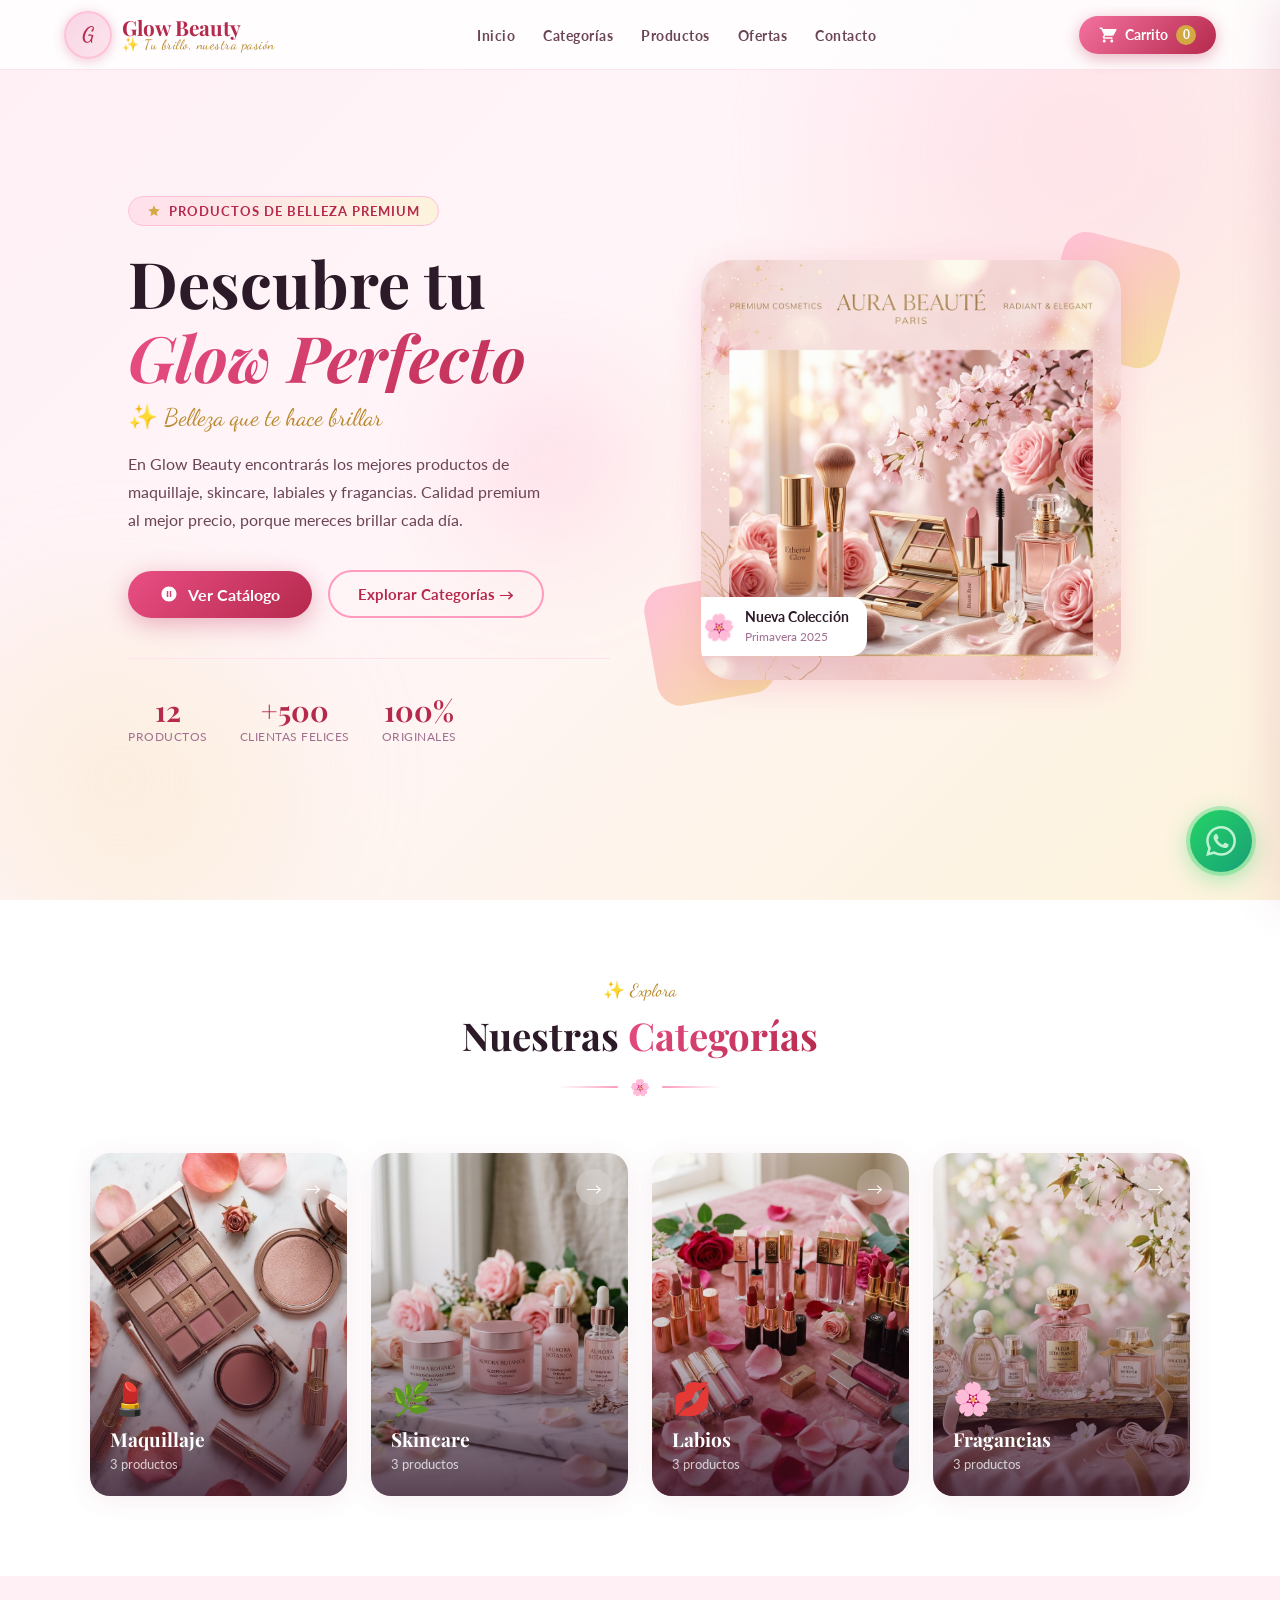
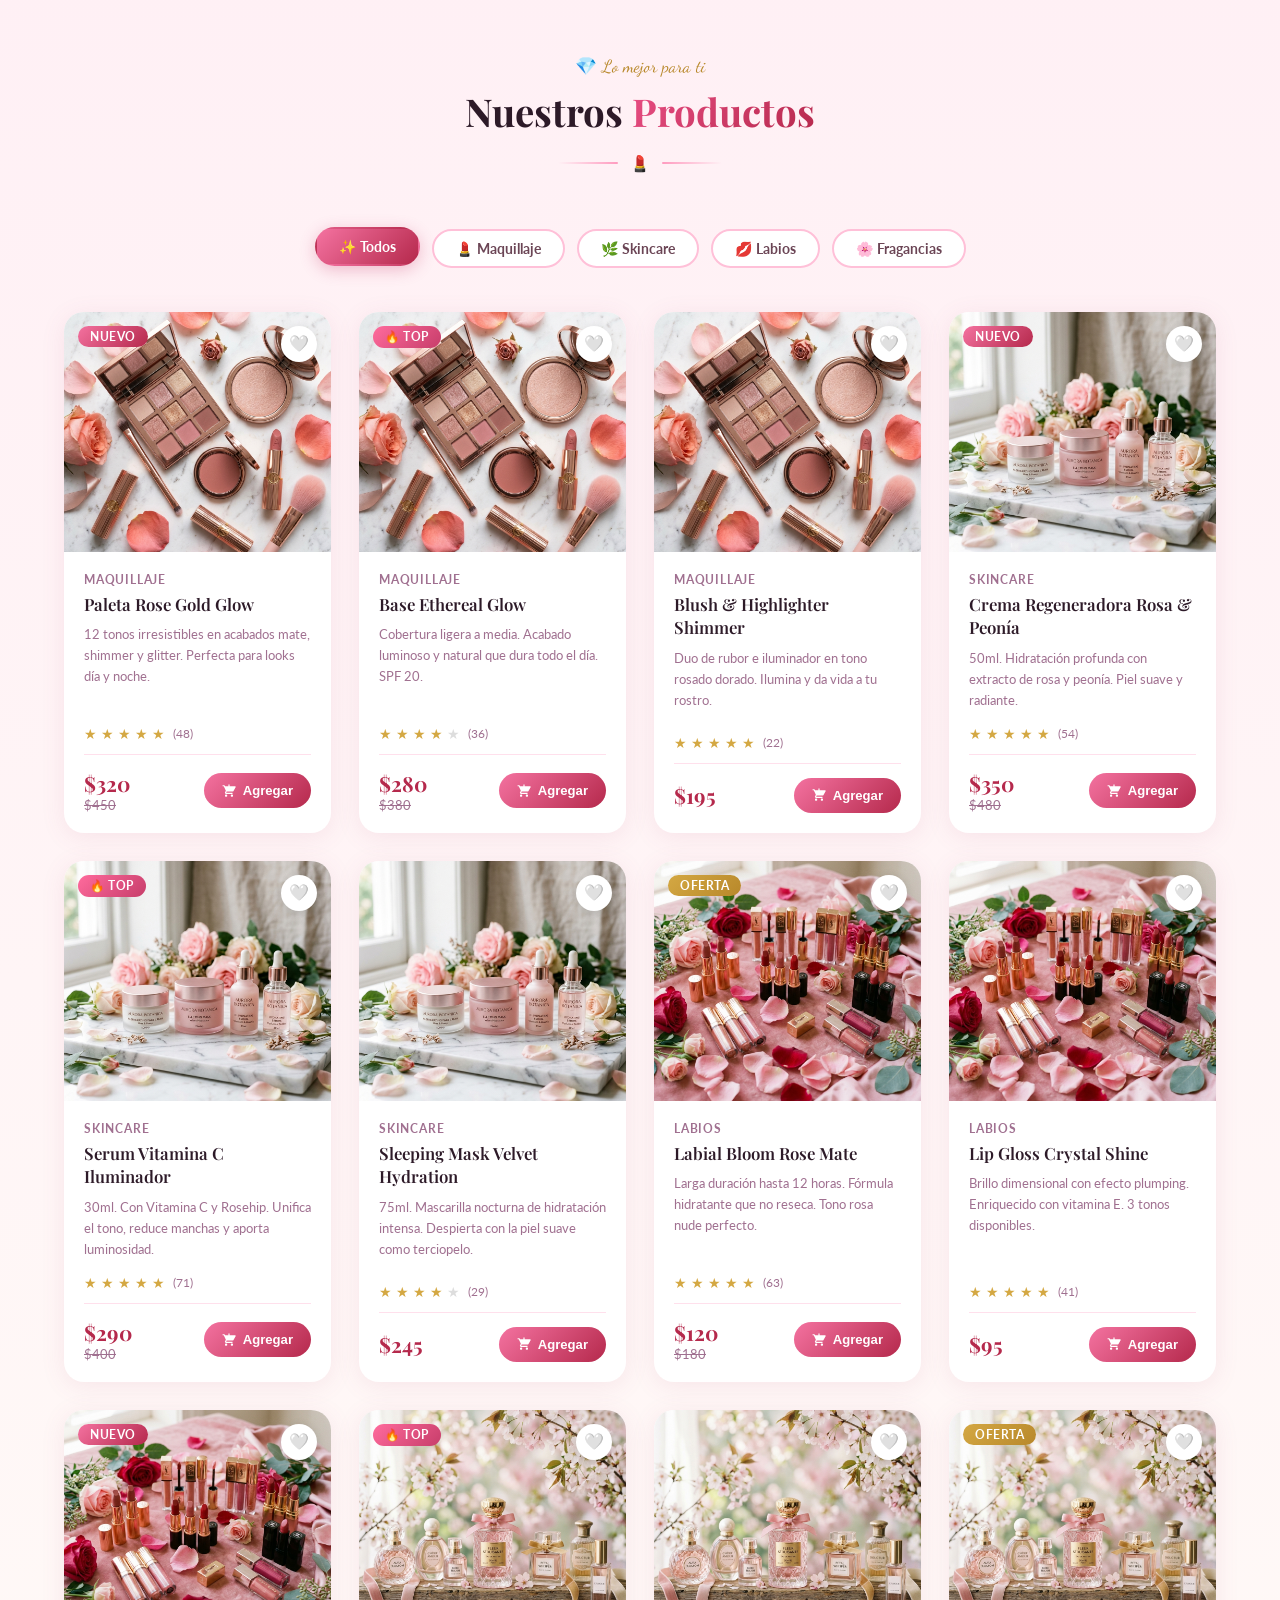
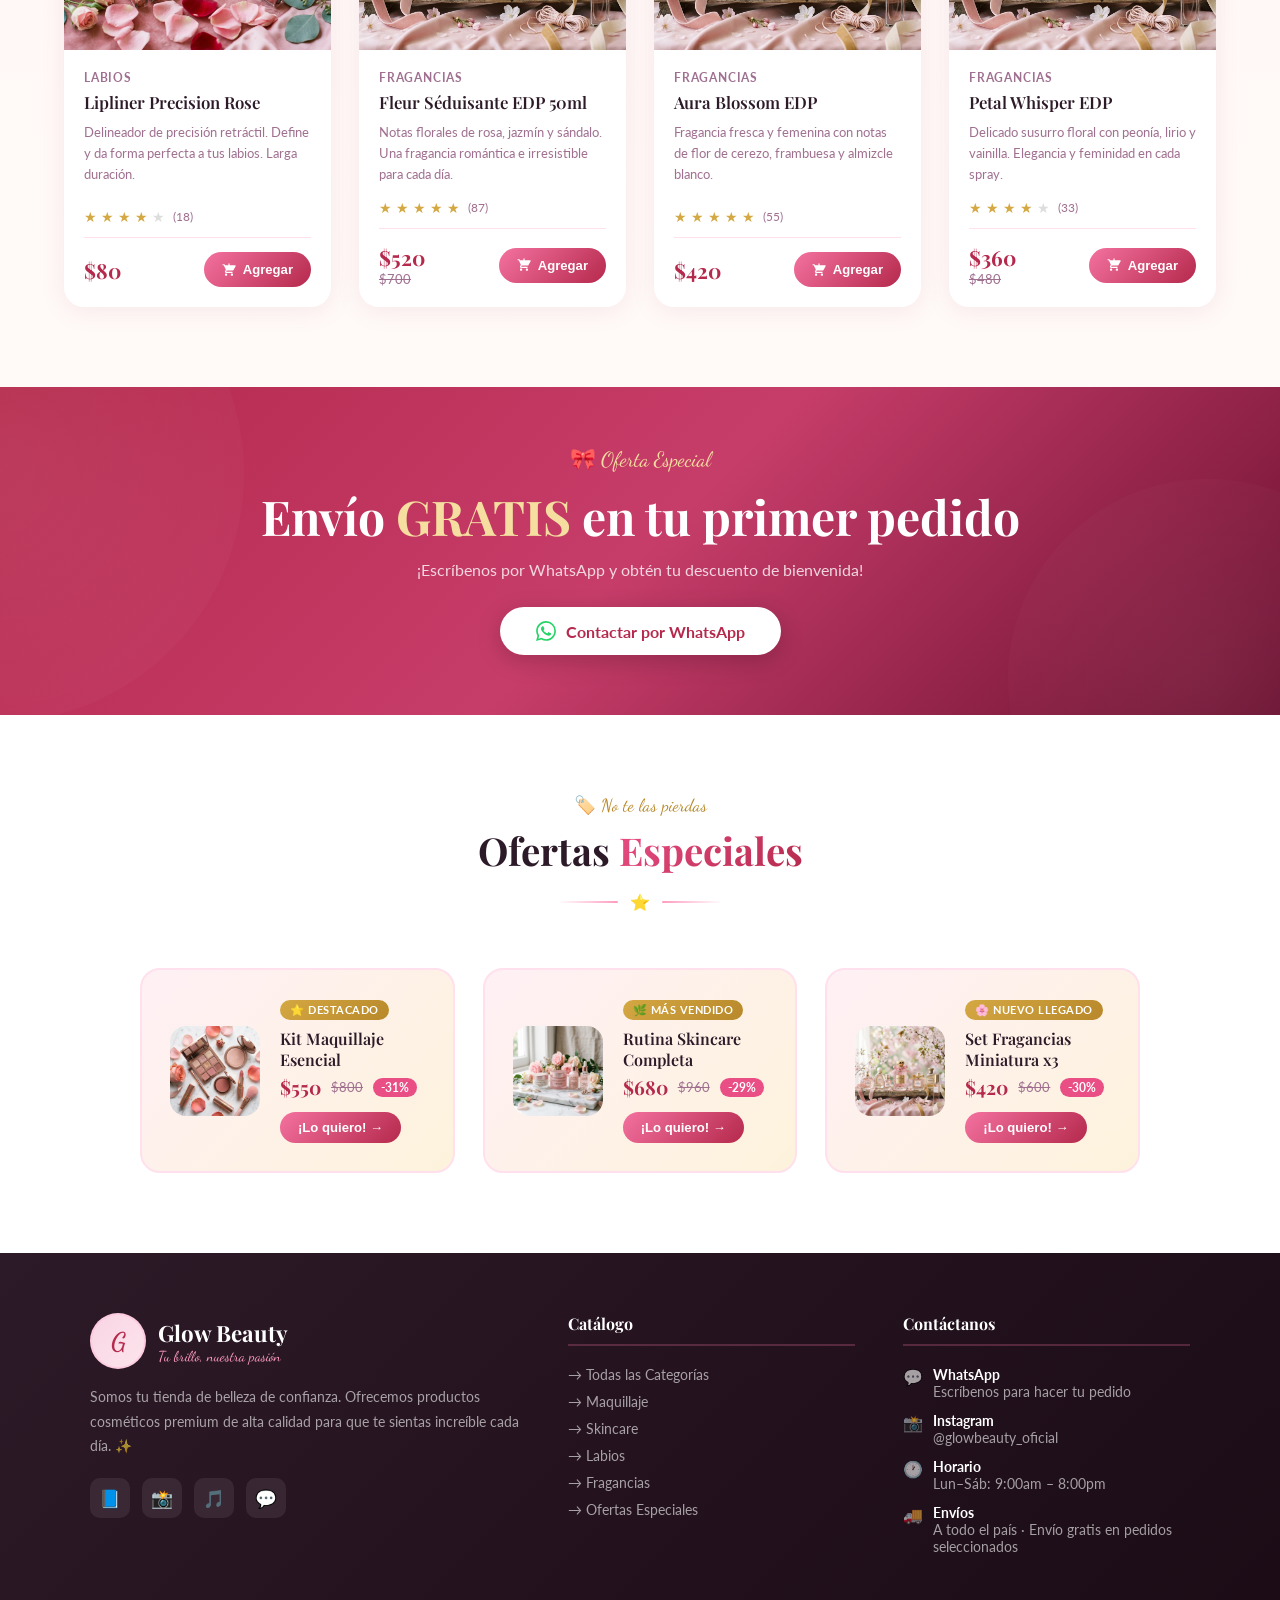
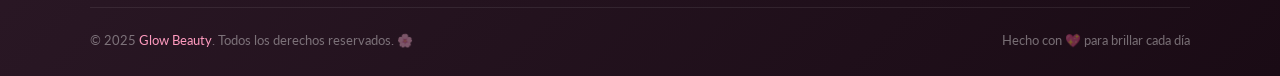
<file: index.html>
<!DOCTYPE html>
<html lang="es">
<head>
  <meta charset="UTF-8" />
  <meta name="viewport" content="width=device-width, initial-scale=1.0" />
  <meta name="description" content="Glow Beauty - Catálogo de productos de belleza premium. Maquillaje, skincare, labiales y fragancias de alta calidad." />
  <meta name="keywords" content="maquillaje, belleza, skincare, labiales, fragancias, cosméticos, Glow Beauty" />
  <title>Glow Beauty | Catálogo de Belleza Premium</title>
  <link rel="stylesheet" href="styles.css" />
</head>
<body>

  <!-- ============================================================
       NAVBAR
       ============================================================ -->
  <nav id="navbar" role="navigation" aria-label="Navegación principal">
    <a href="#" class="nav-logo" id="nav-home-link">
      <!-- Logo de Glow Beauty -->
      <div style="
        width:48px; height:48px; border-radius:50%;
        background: linear-gradient(135deg,#f9d5e5,#fce4ec);
        display:flex; align-items:center; justify-content:center;
        font-family:'Dancing Script',cursive; font-size:1.3rem;
        color:#b5294c; font-weight:700; box-shadow:0 2px 12px rgba(185,40,76,.25);
        border:2px solid #ffc0d8; flex-shrink:0;
      ">G</div>
      <div class="nav-logo-text">
        <span class="nav-brand">Glow Beauty</span>
        <span class="nav-tagline">✨ Tu brillo, nuestra pasión</span>
      </div>
    </a>

    <ul class="nav-links" id="nav-links">
      <li><a href="#hero" id="nav-inicio">Inicio</a></li>
      <li><a href="#categorias" id="nav-categorias">Categorías</a></li>
      <li><a href="#productos" id="nav-productos">Productos</a></li>
      <li><a href="#ofertas" id="nav-ofertas">Ofertas</a></li>
      <li><a href="#footer" id="nav-contacto">Contacto</a></li>
    </ul>

    <div style="display:flex; align-items:center; gap:12px;">
      <button id="cart-btn" aria-label="Ver carrito de compras">
        <svg viewBox="0 0 24 24" style="width:18px;height:18px;fill:white" aria-hidden="true">
          <path d="M7 18c-1.1 0-1.99.9-1.99 2S5.9 22 7 22s2-.9 2-2-.9-2-2-2zM1 2v2h2l3.6 7.59-1.35 2.45c-.16.28-.25.61-.25.96C5 16.1 6.1 17 7 17h11v-2H7.42c-.14 0-.25-.11-.25-.25l.03-.12.9-1.63H18c.75 0 1.41-.41 1.75-1.03l3.58-6.49A1 1 0 0 0 22.46 4H5.21l-.94-2H1zm16 16c-1.1 0-1.99.9-1.99 2s.89 2 1.99 2 2-.9 2-2-.9-2-2-2z"/>
        </svg>
        Carrito
        <span id="cart-count" aria-live="polite">0</span>
      </button>
      <button id="hamburger" aria-label="Abrir menú" aria-expanded="false">
        <span></span><span></span><span></span>
      </button>
    </div>
  </nav>

  <!-- ============================================================
       HERO
       ============================================================ -->
  <section id="hero" aria-label="Sección principal">
    <div class="hero-bg-decor">
      <div class="hero-circle hero-circle-1"></div>
      <div class="hero-circle hero-circle-2"></div>
      <div class="hero-circle hero-circle-3"></div>
    </div>

    <div class="hero-content">
      <div class="hero-text">
        <div class="hero-badge">
          <svg viewBox="0 0 24 24" aria-hidden="true"><path d="M12 17.27L18.18 21l-1.64-7.03L22 9.24l-7.19-.61L12 2 9.19 8.63 2 9.24l5.46 4.73L5.82 21z"/></svg>
          Productos de Belleza Premium
        </div>

        <h1 class="hero-title">
          Descubre tu
          <span>Glow Perfecto</span>
        </h1>

        <p class="hero-subtitle">✨ Belleza que te hace brillar</p>

        <p class="hero-description">
          En Glow Beauty encontrarás los mejores productos de maquillaje, skincare, 
          labiales y fragancias. Calidad premium al mejor precio, porque mereces brillar cada día.
        </p>

        <div class="hero-actions">
          <a href="#productos" class="btn-primary" id="hero-shop-btn">
            <svg viewBox="0 0 24 24" style="width:18px;height:18px;fill:white" aria-hidden="true">
              <path d="M12 2C6.48 2 2 6.48 2 12s4.48 10 10 10 10-4.48 10-10S17.52 2 12 2zm-1 14H9V8h2v8zm4 0h-2V8h2v8z"/>
            </svg>
            Ver Catálogo
          </a>
          <a href="#categorias" class="btn-secondary" id="hero-categories-btn">
            Explorar Categorías →
          </a>
        </div>

        <div class="hero-stats">
          <div class="stat-item">
            <div class="stat-value">12</div>
            <div class="stat-label">Productos</div>
          </div>
          <div class="stat-item">
            <div class="stat-value">+500</div>
            <div class="stat-label">Clientas felices</div>
          </div>
          <div class="stat-item">
            <div class="stat-value">100%</div>
            <div class="stat-label">Originales</div>
          </div>
        </div>
      </div>

      <div class="hero-image-wrap">
        <div class="hero-image-decor hero-image-decor-1"></div>
        <div class="hero-image-decor hero-image-decor-2"></div>
        <div class="hero-image-frame">
          <img src="hero_banner.jpg" alt="Colección de productos Glow Beauty - maquillaje premium" loading="eager" />
          <div class="hero-img-badge">
            <div class="badge-icon">🌸</div>
            <div class="badge-text">
              <strong>Nueva Colección</strong>
              <span>Primavera 2025</span>
            </div>
          </div>
        </div>
      </div>
    </div>
  </section>

  <!-- ============================================================
       CATEGORÍAS
       ============================================================ -->
  <section id="categorias" aria-label="Categorías de productos">
    <div class="section-header">
      <span class="section-label">✨ Explora</span>
      <h2 class="section-title">Nuestras <span>Categorías</span></h2>
      <div class="section-divider">
        <div class="divider-line"></div>
        <span class="divider-gem">🌸</span>
        <div class="divider-line right"></div>
      </div>
    </div>

    <div class="categories-grid">
      <a href="#productos" class="category-card" id="cat-maquillaje" data-filter="maquillaje" aria-label="Categoría Maquillaje">
        <img src="product_makeup.jpg" alt="Maquillaje premium - paletas, labiales, brochas" loading="lazy" />
        <div class="category-overlay">
          <div class="category-icon">💄</div>
          <div class="category-name">Maquillaje</div>
          <div class="category-count">3 productos</div>
        </div>
        <div class="category-arrow">→</div>
      </a>

      <a href="#productos" class="category-card" id="cat-skincare" data-filter="skincare" aria-label="Categoría Skincare">
        <img src="product_skincare.jpg" alt="Skincare - cremas, serums, hidratación" loading="lazy" />
        <div class="category-overlay">
          <div class="category-icon">🌿</div>
          <div class="category-name">Skincare</div>
          <div class="category-count">3 productos</div>
        </div>
        <div class="category-arrow">→</div>
      </a>

      <a href="#productos" class="category-card" id="cat-labios" data-filter="labios" aria-label="Categoría Labios">
        <img src="product_lips.jpg" alt="Labios - labiales, lip gloss, delineadores" loading="lazy" />
        <div class="category-overlay">
          <div class="category-icon">💋</div>
          <div class="category-name">Labios</div>
          <div class="category-count">3 productos</div>
        </div>
        <div class="category-arrow">→</div>
      </a>

      <a href="#productos" class="category-card" id="cat-fragancias" data-filter="fragancias" aria-label="Categoría Fragancias">
        <img src="product_fragrance.jpg" alt="Fragancias - perfumes y colonias" loading="lazy" />
        <div class="category-overlay">
          <div class="category-icon">🌸</div>
          <div class="category-name">Fragancias</div>
          <div class="category-count">3 productos</div>
        </div>
        <div class="category-arrow">→</div>
      </a>
    </div>
  </section>

  <!-- ============================================================
       PRODUCTOS
       ============================================================ -->
  <section id="productos" aria-label="Catálogo de productos">
    <div class="section-header">
      <span class="section-label">💎 Lo mejor para ti</span>
      <h2 class="section-title">Nuestros <span>Productos</span></h2>
      <div class="section-divider">
        <div class="divider-line"></div>
        <span class="divider-gem">💄</span>
        <div class="divider-line right"></div>
      </div>
    </div>

    <!-- Filtros -->
    <div class="filter-tabs" role="group" aria-label="Filtros de productos">
      <button class="filter-tab active" data-filter="todos" id="filter-todos">✨ Todos</button>
      <button class="filter-tab" data-filter="maquillaje" id="filter-maquillaje">💄 Maquillaje</button>
      <button class="filter-tab" data-filter="skincare" id="filter-skincare">🌿 Skincare</button>
      <button class="filter-tab" data-filter="labios" id="filter-labios">💋 Labios</button>
      <button class="filter-tab" data-filter="fragancias" id="filter-fragancias">🌸 Fragancias</button>
    </div>

    <!-- Grid de productos -->
    <div class="products-grid" id="products-grid">

      <!-- MAQUILLAJE -->
      <article class="product-card" data-category="maquillaje" id="prod-1">
        <div class="product-img-wrap">
          <img src="product_makeup.jpg" alt="Paleta de sombras Rose Gold Glow" loading="lazy" />
          <span class="product-badge badge-new">Nuevo</span>
          <button class="product-wishlist" aria-label="Agregar a favoritos" data-id="1">🤍</button>
        </div>
        <div class="product-body">
          <div class="product-category-tag">Maquillaje</div>
          <h3 class="product-name">Paleta Rose Gold Glow</h3>
          <p class="product-desc">12 tonos irresistibles en acabados mate, shimmer y glitter. Perfecta para looks día y noche.</p>
          <div class="product-stars">
            <span class="star">★</span><span class="star">★</span><span class="star">★</span><span class="star">★</span><span class="star">★</span>
            <span class="star-count">(48)</span>
          </div>
          <div class="product-footer">
            <div class="product-price">
              <span class="price-current">$320</span>
              <span class="price-original">$450</span>
            </div>
            <button class="btn-add-cart" data-id="1" data-name="Paleta Rose Gold Glow" data-price="320" data-img="product_makeup.jpg" aria-label="Agregar Paleta Rose Gold Glow al carrito">
              <svg viewBox="0 0 24 24" aria-hidden="true"><path d="M11 9h2V6h3V4h-3V1h-2v3H8v2h3v3zm-4 9c-1.1 0-1.99.9-1.99 2S5.9 22 7 22s2-.9 2-2-.9-2-2-2zm10 0c-1.1 0-1.99.9-1.99 2s.89 2 1.99 2 2-.9 2-2-.9-2-2-2zm-9.83-3.25l.03-.12.9-1.63H18c.75 0 1.41-.41 1.75-1.03l3.58-6.49A1 1 0 0 0 22.46 4H5.21l-.94-2H1v2h2l3.6 7.59-1.35 2.44C4.52 15.37 5.48 17 7 17h11v-2H7.42c-.13 0-.25-.11-.25-.25z"/></svg>
              Agregar
            </button>
          </div>
        </div>
      </article>

      <article class="product-card" data-category="maquillaje" id="prod-2">
        <div class="product-img-wrap">
          <img src="product_makeup.jpg" alt="Base Ethereal Glow con cobertura natural" loading="lazy" />
          <span class="product-badge badge-hot">🔥 Top</span>
          <button class="product-wishlist" aria-label="Agregar a favoritos" data-id="2">🤍</button>
        </div>
        <div class="product-body">
          <div class="product-category-tag">Maquillaje</div>
          <h3 class="product-name">Base Ethereal Glow</h3>
          <p class="product-desc">Cobertura ligera a media. Acabado luminoso y natural que dura todo el día. SPF 20.</p>
          <div class="product-stars">
            <span class="star">★</span><span class="star">★</span><span class="star">★</span><span class="star">★</span><span class="star" style="color:#ddd">★</span>
            <span class="star-count">(36)</span>
          </div>
          <div class="product-footer">
            <div class="product-price">
              <span class="price-current">$280</span>
              <span class="price-original">$380</span>
            </div>
            <button class="btn-add-cart" data-id="2" data-name="Base Ethereal Glow" data-price="280" data-img="product_makeup.jpg" aria-label="Agregar Base Ethereal Glow al carrito">
              <svg viewBox="0 0 24 24" aria-hidden="true"><path d="M11 9h2V6h3V4h-3V1h-2v3H8v2h3v3zm-4 9c-1.1 0-1.99.9-1.99 2S5.9 22 7 22s2-.9 2-2-.9-2-2-2zm10 0c-1.1 0-1.99.9-1.99 2s.89 2 1.99 2 2-.9 2-2-.9-2-2-2zm-9.83-3.25l.03-.12.9-1.63H18c.75 0 1.41-.41 1.75-1.03l3.58-6.49A1 1 0 0 0 22.46 4H5.21l-.94-2H1v2h2l3.6 7.59-1.35 2.44C4.52 15.37 5.48 17 7 17h11v-2H7.42c-.13 0-.25-.11-.25-.25z"/></svg>
              Agregar
            </button>
          </div>
        </div>
      </article>

      <article class="product-card" data-category="maquillaje" id="prod-3">
        <div class="product-img-wrap">
          <img src="product_makeup.jpg" alt="Blush & Highlighter Shimmer Glow" loading="lazy" />
          <button class="product-wishlist" aria-label="Agregar a favoritos" data-id="3">🤍</button>
        </div>
        <div class="product-body">
          <div class="product-category-tag">Maquillaje</div>
          <h3 class="product-name">Blush & Highlighter Shimmer</h3>
          <p class="product-desc">Duo de rubor e iluminador en tono rosado dorado. Ilumina y da vida a tu rostro.</p>
          <div class="product-stars">
            <span class="star">★</span><span class="star">★</span><span class="star">★</span><span class="star">★</span><span class="star">★</span>
            <span class="star-count">(22)</span>
          </div>
          <div class="product-footer">
            <div class="product-price">
              <span class="price-current">$195</span>
            </div>
            <button class="btn-add-cart" data-id="3" data-name="Blush & Highlighter Shimmer" data-price="195" data-img="product_makeup.jpg" aria-label="Agregar Blush Shimmer al carrito">
              <svg viewBox="0 0 24 24" aria-hidden="true"><path d="M11 9h2V6h3V4h-3V1h-2v3H8v2h3v3zm-4 9c-1.1 0-1.99.9-1.99 2S5.9 22 7 22s2-.9 2-2-.9-2-2-2zm10 0c-1.1 0-1.99.9-1.99 2s.89 2 1.99 2 2-.9 2-2-.9-2-2-2zm-9.83-3.25l.03-.12.9-1.63H18c.75 0 1.41-.41 1.75-1.03l3.58-6.49A1 1 0 0 0 22.46 4H5.21l-.94-2H1v2h2l3.6 7.59-1.35 2.44C4.52 15.37 5.48 17 7 17h11v-2H7.42c-.13 0-.25-.11-.25-.25z"/></svg>
              Agregar
            </button>
          </div>
        </div>
      </article>

      <!-- SKINCARE -->
      <article class="product-card" data-category="skincare" id="prod-4">
        <div class="product-img-wrap">
          <img src="product_skincare.jpg" alt="Crema Regeneradora de Día con Rosa y Peonía" loading="lazy" />
          <span class="product-badge badge-new">Nuevo</span>
          <button class="product-wishlist" aria-label="Agregar a favoritos" data-id="4">🤍</button>
        </div>
        <div class="product-body">
          <div class="product-category-tag">Skincare</div>
          <h3 class="product-name">Crema Regeneradora Rosa & Peonía</h3>
          <p class="product-desc">50ml. Hidratación profunda con extracto de rosa y peonía. Piel suave y radiante.</p>
          <div class="product-stars">
            <span class="star">★</span><span class="star">★</span><span class="star">★</span><span class="star">★</span><span class="star">★</span>
            <span class="star-count">(54)</span>
          </div>
          <div class="product-footer">
            <div class="product-price">
              <span class="price-current">$350</span>
              <span class="price-original">$480</span>
            </div>
            <button class="btn-add-cart" data-id="4" data-name="Crema Regeneradora Rosa & Peonía" data-price="350" data-img="product_skincare.jpg" aria-label="Agregar Crema Regeneradora al carrito">
              <svg viewBox="0 0 24 24" aria-hidden="true"><path d="M11 9h2V6h3V4h-3V1h-2v3H8v2h3v3zm-4 9c-1.1 0-1.99.9-1.99 2S5.9 22 7 22s2-.9 2-2-.9-2-2-2zm10 0c-1.1 0-1.99.9-1.99 2s.89 2 1.99 2 2-.9 2-2-.9-2-2-2zm-9.83-3.25l.03-.12.9-1.63H18c.75 0 1.41-.41 1.75-1.03l3.58-6.49A1 1 0 0 0 22.46 4H5.21l-.94-2H1v2h2l3.6 7.59-1.35 2.44C4.52 15.37 5.48 17 7 17h11v-2H7.42c-.13 0-.25-.11-.25-.25z"/></svg>
              Agregar
            </button>
          </div>
        </div>
      </article>

      <article class="product-card" data-category="skincare" id="prod-5">
        <div class="product-img-wrap">
          <img src="product_skincare.jpg" alt="Serum Vitamina C Iluminador Aurora Botanica" loading="lazy" />
          <span class="product-badge badge-hot">🔥 Top</span>
          <button class="product-wishlist" aria-label="Agregar a favoritos" data-id="5">🤍</button>
        </div>
        <div class="product-body">
          <div class="product-category-tag">Skincare</div>
          <h3 class="product-name">Serum Vitamina C Iluminador</h3>
          <p class="product-desc">30ml. Con Vitamina C y Rosehip. Unifica el tono, reduce manchas y aporta luminosidad.</p>
          <div class="product-stars">
            <span class="star">★</span><span class="star">★</span><span class="star">★</span><span class="star">★</span><span class="star">★</span>
            <span class="star-count">(71)</span>
          </div>
          <div class="product-footer">
            <div class="product-price">
              <span class="price-current">$290</span>
              <span class="price-original">$400</span>
            </div>
            <button class="btn-add-cart" data-id="5" data-name="Serum Vitamina C Iluminador" data-price="290" data-img="product_skincare.jpg" aria-label="Agregar Serum al carrito">
              <svg viewBox="0 0 24 24" aria-hidden="true"><path d="M11 9h2V6h3V4h-3V1h-2v3H8v2h3v3zm-4 9c-1.1 0-1.99.9-1.99 2S5.9 22 7 22s2-.9 2-2-.9-2-2-2zm10 0c-1.1 0-1.99.9-1.99 2s.89 2 1.99 2 2-.9 2-2-.9-2-2-2zm-9.83-3.25l.03-.12.9-1.63H18c.75 0 1.41-.41 1.75-1.03l3.58-6.49A1 1 0 0 0 22.46 4H5.21l-.94-2H1v2h2l3.6 7.59-1.35 2.44C4.52 15.37 5.48 17 7 17h11v-2H7.42c-.13 0-.25-.11-.25-.25z"/></svg>
              Agregar
            </button>
          </div>
        </div>
      </article>

      <article class="product-card" data-category="skincare" id="prod-6">
        <div class="product-img-wrap">
          <img src="product_skincare.jpg" alt="Mascarilla de Noche Velvet Hydration" loading="lazy" />
          <button class="product-wishlist" aria-label="Agregar a favoritos" data-id="6">🤍</button>
        </div>
        <div class="product-body">
          <div class="product-category-tag">Skincare</div>
          <h3 class="product-name">Sleeping Mask Velvet Hydration</h3>
          <p class="product-desc">75ml. Mascarilla nocturna de hidratación intensa. Despierta con la piel suave como terciopelo.</p>
          <div class="product-stars">
            <span class="star">★</span><span class="star">★</span><span class="star">★</span><span class="star">★</span><span class="star" style="color:#ddd">★</span>
            <span class="star-count">(29)</span>
          </div>
          <div class="product-footer">
            <div class="product-price">
              <span class="price-current">$245</span>
            </div>
            <button class="btn-add-cart" data-id="6" data-name="Sleeping Mask Velvet Hydration" data-price="245" data-img="product_skincare.jpg" aria-label="Agregar Sleeping Mask al carrito">
              <svg viewBox="0 0 24 24" aria-hidden="true"><path d="M11 9h2V6h3V4h-3V1h-2v3H8v2h3v3zm-4 9c-1.1 0-1.99.9-1.99 2S5.9 22 7 22s2-.9 2-2-.9-2-2-2zm10 0c-1.1 0-1.99.9-1.99 2s.89 2 1.99 2 2-.9 2-2-.9-2-2-2zm-9.83-3.25l.03-.12.9-1.63H18c.75 0 1.41-.41 1.75-1.03l3.58-6.49A1 1 0 0 0 22.46 4H5.21l-.94-2H1v2h2l3.6 7.59-1.35 2.44C4.52 15.37 5.48 17 7 17h11v-2H7.42c-.13 0-.25-.11-.25-.25z"/></svg>
              Agregar
            </button>
          </div>
        </div>
      </article>

      <!-- LABIOS -->
      <article class="product-card" data-category="labios" id="prod-7">
        <div class="product-img-wrap">
          <img src="product_lips.jpg" alt="Labial Bloom Rose mate de larga duración" loading="lazy" />
          <span class="product-badge badge-sale">Oferta</span>
          <button class="product-wishlist" aria-label="Agregar a favoritos" data-id="7">🤍</button>
        </div>
        <div class="product-body">
          <div class="product-category-tag">Labios</div>
          <h3 class="product-name">Labial Bloom Rose Mate</h3>
          <p class="product-desc">Larga duración hasta 12 horas. Fórmula hidratante que no reseca. Tono rosa nude perfecto.</p>
          <div class="product-stars">
            <span class="star">★</span><span class="star">★</span><span class="star">★</span><span class="star">★</span><span class="star">★</span>
            <span class="star-count">(63)</span>
          </div>
          <div class="product-footer">
            <div class="product-price">
              <span class="price-current">$120</span>
              <span class="price-original">$180</span>
            </div>
            <button class="btn-add-cart" data-id="7" data-name="Labial Bloom Rose Mate" data-price="120" data-img="product_lips.jpg" aria-label="Agregar Labial Bloom Rose al carrito">
              <svg viewBox="0 0 24 24" aria-hidden="true"><path d="M11 9h2V6h3V4h-3V1h-2v3H8v2h3v3zm-4 9c-1.1 0-1.99.9-1.99 2S5.9 22 7 22s2-.9 2-2-.9-2-2-2zm10 0c-1.1 0-1.99.9-1.99 2s.89 2 1.99 2 2-.9 2-2-.9-2-2-2zm-9.83-3.25l.03-.12.9-1.63H18c.75 0 1.41-.41 1.75-1.03l3.58-6.49A1 1 0 0 0 22.46 4H5.21l-.94-2H1v2h2l3.6 7.59-1.35 2.44C4.52 15.37 5.48 17 7 17h11v-2H7.42c-.13 0-.25-.11-.25-.25z"/></svg>
              Agregar
            </button>
          </div>
        </div>
      </article>

      <article class="product-card" data-category="labios" id="prod-8">
        <div class="product-img-wrap">
          <img src="product_lips.jpg" alt="Lip Gloss Crystal Shine brillante" loading="lazy" />
          <button class="product-wishlist" aria-label="Agregar a favoritos" data-id="8">🤍</button>
        </div>
        <div class="product-body">
          <div class="product-category-tag">Labios</div>
          <h3 class="product-name">Lip Gloss Crystal Shine</h3>
          <p class="product-desc">Brillo dimensional con efecto plumping. Enriquecido con vitamina E. 3 tonos disponibles.</p>
          <div class="product-stars">
            <span class="star">★</span><span class="star">★</span><span class="star">★</span><span class="star">★</span><span class="star">★</span>
            <span class="star-count">(41)</span>
          </div>
          <div class="product-footer">
            <div class="product-price">
              <span class="price-current">$95</span>
            </div>
            <button class="btn-add-cart" data-id="8" data-name="Lip Gloss Crystal Shine" data-price="95" data-img="product_lips.jpg" aria-label="Agregar Lip Gloss al carrito">
              <svg viewBox="0 0 24 24" aria-hidden="true"><path d="M11 9h2V6h3V4h-3V1h-2v3H8v2h3v3zm-4 9c-1.1 0-1.99.9-1.99 2S5.9 22 7 22s2-.9 2-2-.9-2-2-2zm10 0c-1.1 0-1.99.9-1.99 2s.89 2 1.99 2 2-.9 2-2-.9-2-2-2zm-9.83-3.25l.03-.12.9-1.63H18c.75 0 1.41-.41 1.75-1.03l3.58-6.49A1 1 0 0 0 22.46 4H5.21l-.94-2H1v2h2l3.6 7.59-1.35 2.44C4.52 15.37 5.48 17 7 17h11v-2H7.42c-.13 0-.25-.11-.25-.25z"/></svg>
              Agregar
            </button>
          </div>
        </div>
      </article>

      <article class="product-card" data-category="labios" id="prod-9">
        <div class="product-img-wrap">
          <img src="product_lips.jpg" alt="Delineador de labios precisión" loading="lazy" />
          <span class="product-badge badge-new">Nuevo</span>
          <button class="product-wishlist" aria-label="Agregar a favoritos" data-id="9">🤍</button>
        </div>
        <div class="product-body">
          <div class="product-category-tag">Labios</div>
          <h3 class="product-name">Lipliner Precision Rose</h3>
          <p class="product-desc">Delineador de precisión retráctil. Define y da forma perfecta a tus labios. Larga duración.</p>
          <div class="product-stars">
            <span class="star">★</span><span class="star">★</span><span class="star">★</span><span class="star">★</span><span class="star" style="color:#ddd">★</span>
            <span class="star-count">(18)</span>
          </div>
          <div class="product-footer">
            <div class="product-price">
              <span class="price-current">$80</span>
            </div>
            <button class="btn-add-cart" data-id="9" data-name="Lipliner Precision Rose" data-price="80" data-img="product_lips.jpg" aria-label="Agregar Lipliner al carrito">
              <svg viewBox="0 0 24 24" aria-hidden="true"><path d="M11 9h2V6h3V4h-3V1h-2v3H8v2h3v3zm-4 9c-1.1 0-1.99.9-1.99 2S5.9 22 7 22s2-.9 2-2-.9-2-2-2zm10 0c-1.1 0-1.99.9-1.99 2s.89 2 1.99 2 2-.9 2-2-.9-2-2-2zm-9.83-3.25l.03-.12.9-1.63H18c.75 0 1.41-.41 1.75-1.03l3.58-6.49A1 1 0 0 0 22.46 4H5.21l-.94-2H1v2h2l3.6 7.59-1.35 2.44C4.52 15.37 5.48 17 7 17h11v-2H7.42c-.13 0-.25-.11-.25-.25z"/></svg>
              Agregar
            </button>
          </div>
        </div>
      </article>

      <!-- FRAGANCIAS -->
      <article class="product-card" data-category="fragancias" id="prod-10">
        <div class="product-img-wrap">
          <img src="product_fragrance.jpg" alt="Perfume Fleur Séduisante Eau de Parfum" loading="lazy" />
          <span class="product-badge badge-hot">🔥 Top</span>
          <button class="product-wishlist" aria-label="Agregar a favoritos" data-id="10">🤍</button>
        </div>
        <div class="product-body">
          <div class="product-category-tag">Fragancias</div>
          <h3 class="product-name">Fleur Séduisante EDP 50ml</h3>
          <p class="product-desc">Notas florales de rosa, jazmín y sándalo. Una fragancia romántica e irresistible para cada día.</p>
          <div class="product-stars">
            <span class="star">★</span><span class="star">★</span><span class="star">★</span><span class="star">★</span><span class="star">★</span>
            <span class="star-count">(87)</span>
          </div>
          <div class="product-footer">
            <div class="product-price">
              <span class="price-current">$520</span>
              <span class="price-original">$700</span>
            </div>
            <button class="btn-add-cart" data-id="10" data-name="Fleur Séduisante EDP 50ml" data-price="520" data-img="product_fragrance.jpg" aria-label="Agregar Fleur Séduisante al carrito">
              <svg viewBox="0 0 24 24" aria-hidden="true"><path d="M11 9h2V6h3V4h-3V1h-2v3H8v2h3v3zm-4 9c-1.1 0-1.99.9-1.99 2S5.9 22 7 22s2-.9 2-2-.9-2-2-2zm10 0c-1.1 0-1.99.9-1.99 2s.89 2 1.99 2 2-.9 2-2-.9-2-2-2zm-9.83-3.25l.03-.12.9-1.63H18c.75 0 1.41-.41 1.75-1.03l3.58-6.49A1 1 0 0 0 22.46 4H5.21l-.94-2H1v2h2l3.6 7.59-1.35 2.44C4.52 15.37 5.48 17 7 17h11v-2H7.42c-.13 0-.25-.11-.25-.25z"/></svg>
              Agregar
            </button>
          </div>
        </div>
      </article>

      <article class="product-card" data-category="fragancias" id="prod-11">
        <div class="product-img-wrap">
          <img src="product_fragrance.jpg" alt="Aura Blossom Eau de Parfum" loading="lazy" />
          <button class="product-wishlist" aria-label="Agregar a favoritos" data-id="11">🤍</button>
        </div>
        <div class="product-body">
          <div class="product-category-tag">Fragancias</div>
          <h3 class="product-name">Aura Blossom EDP</h3>
          <p class="product-desc">Fragancia fresca y femenina con notas de flor de cerezo, frambuesa y almizcle blanco.</p>
          <div class="product-stars">
            <span class="star">★</span><span class="star">★</span><span class="star">★</span><span class="star">★</span><span class="star">★</span>
            <span class="star-count">(55)</span>
          </div>
          <div class="product-footer">
            <div class="product-price">
              <span class="price-current">$420</span>
            </div>
            <button class="btn-add-cart" data-id="11" data-name="Aura Blossom EDP" data-price="420" data-img="product_fragrance.jpg" aria-label="Agregar Aura Blossom al carrito">
              <svg viewBox="0 0 24 24" aria-hidden="true"><path d="M11 9h2V6h3V4h-3V1h-2v3H8v2h3v3zm-4 9c-1.1 0-1.99.9-1.99 2S5.9 22 7 22s2-.9 2-2-.9-2-2-2zm10 0c-1.1 0-1.99.9-1.99 2s.89 2 1.99 2 2-.9 2-2-.9-2-2-2zm-9.83-3.25l.03-.12.9-1.63H18c.75 0 1.41-.41 1.75-1.03l3.58-6.49A1 1 0 0 0 22.46 4H5.21l-.94-2H1v2h2l3.6 7.59-1.35 2.44C4.52 15.37 5.48 17 7 17h11v-2H7.42c-.13 0-.25-.11-.25-.25z"/></svg>
              Agregar
            </button>
          </div>
        </div>
      </article>

      <article class="product-card" data-category="fragancias" id="prod-12">
        <div class="product-img-wrap">
          <img src="product_fragrance.jpg" alt="Petal Whisper Eau de Parfum" loading="lazy" />
          <span class="product-badge badge-sale">Oferta</span>
          <button class="product-wishlist" aria-label="Agregar a favoritos" data-id="12">🤍</button>
        </div>
        <div class="product-body">
          <div class="product-category-tag">Fragancias</div>
          <h3 class="product-name">Petal Whisper EDP</h3>
          <p class="product-desc">Delicado susurro floral con peonía, lirio y vainilla. Elegancia y feminidad en cada spray.</p>
          <div class="product-stars">
            <span class="star">★</span><span class="star">★</span><span class="star">★</span><span class="star">★</span><span class="star" style="color:#ddd">★</span>
            <span class="star-count">(33)</span>
          </div>
          <div class="product-footer">
            <div class="product-price">
              <span class="price-current">$360</span>
              <span class="price-original">$480</span>
            </div>
            <button class="btn-add-cart" data-id="12" data-name="Petal Whisper EDP" data-price="360" data-img="product_fragrance.jpg" aria-label="Agregar Petal Whisper al carrito">
              <svg viewBox="0 0 24 24" aria-hidden="true"><path d="M11 9h2V6h3V4h-3V1h-2v3H8v2h3v3zm-4 9c-1.1 0-1.99.9-1.99 2S5.9 22 7 22s2-.9 2-2-.9-2-2-2zm10 0c-1.1 0-1.99.9-1.99 2s.89 2 1.99 2 2-.9 2-2-.9-2-2-2zm-9.83-3.25l.03-.12.9-1.63H18c.75 0 1.41-.41 1.75-1.03l3.58-6.49A1 1 0 0 0 22.46 4H5.21l-.94-2H1v2h2l3.6 7.59-1.35 2.44C4.52 15.37 5.48 17 7 17h11v-2H7.42c-.13 0-.25-.11-.25-.25z"/></svg>
              Agregar
            </button>
          </div>
        </div>
      </article>

    </div><!-- /products-grid -->
  </section>

  <!-- ============================================================
       BANNER PROMO
       ============================================================ -->
  <div id="promo-banner" aria-label="Promoción especial">
    <div class="promo-content">
      <p class="promo-label">🎀 Oferta Especial</p>
      <h2 class="promo-title">Envío <strong>GRATIS</strong> en tu primer pedido</h2>
      <p class="promo-desc">¡Escríbenos por WhatsApp y obtén tu descuento de bienvenida!</p>
      <a href="#" class="btn-promo" id="promo-whatsapp-btn">
        <svg viewBox="0 0 24 24" style="width:20px;height:20px;fill:#25D366" aria-hidden="true">
          <path d="M17.472 14.382c-.297-.149-1.758-.867-2.03-.967-.273-.099-.471-.148-.67.15-.197.297-.767.966-.94 1.164-.173.199-.347.223-.644.075-.297-.15-1.255-.463-2.39-1.475-.883-.788-1.48-1.761-1.653-2.059-.173-.297-.018-.458.13-.606.134-.133.298-.347.446-.52.149-.174.198-.298.298-.497.099-.198.05-.371-.025-.52-.075-.149-.669-1.612-.916-2.207-.242-.579-.487-.5-.669-.51-.173-.008-.371-.01-.57-.01-.198 0-.52.074-.792.372-.272.297-1.04 1.016-1.04 2.479 0 1.462 1.065 2.875 1.213 3.074.149.198 2.096 3.2 5.077 4.487.709.306 1.262.489 1.694.625.712.227 1.36.195 1.871.118.571-.085 1.758-.719 2.006-1.413.248-.694.248-1.289.173-1.413-.074-.124-.272-.198-.57-.347m-5.421 7.403h-.004a9.87 9.87 0 01-5.031-1.378l-.361-.214-3.741.982.998-3.648-.235-.374a9.86 9.86 0 01-1.51-5.26c.001-5.45 4.436-9.884 9.888-9.884 2.64 0 5.122 1.03 6.988 2.898a9.825 9.825 0 012.893 6.994c-.003 5.45-4.437 9.884-9.885 9.884m8.413-18.297A11.815 11.815 0 0012.05 0C5.495 0 .16 5.335.157 11.892c0 2.096.547 4.142 1.588 5.945L.057 24l6.305-1.654a11.882 11.882 0 005.683 1.448h.005c6.554 0 11.89-5.335 11.893-11.893a11.821 11.821 0 00-3.48-8.413z"/>
        </svg>
        Contactar por WhatsApp
      </a>
    </div>
  </div>

  <!-- ============================================================
       OFERTAS ESPECIALES
       ============================================================ -->
  <section id="ofertas" aria-label="Ofertas especiales destacadas">
    <div class="section-header">
      <span class="section-label">🏷️ No te las pierdas</span>
      <h2 class="section-title">Ofertas <span>Especiales</span></h2>
      <div class="section-divider">
        <div class="divider-line"></div>
        <span class="divider-gem">⭐</span>
        <div class="divider-line right"></div>
      </div>
    </div>

    <div class="offers-grid">
      <div class="offer-card" id="offer-1">
        <img src="product_makeup.jpg" alt="Kit Maquillaje Completo" class="offer-img" />
        <div class="offer-info">
          <span class="offer-badge">⭐ Destacado</span>
          <div class="offer-name">Kit Maquillaje Esencial</div>
          <div class="offer-price-row">
            <span class="offer-price-now">$550</span>
            <span class="offer-price-was">$800</span>
            <span class="offer-discount">-31%</span>
          </div>
          <button class="btn-offer-cart" data-id="13" data-name="Kit Maquillaje Esencial" data-price="550" data-img="product_makeup.jpg"
                  aria-label="Agregar Kit Maquillaje al carrito">
            ¡Lo quiero! →
          </button>
        </div>
      </div>

      <div class="offer-card" id="offer-2">
        <img src="product_skincare.jpg" alt="Rutina Skincare Completa" class="offer-img" />
        <div class="offer-info">
          <span class="offer-badge">🌿 Más Vendido</span>
          <div class="offer-name">Rutina Skincare Completa</div>
          <div class="offer-price-row">
            <span class="offer-price-now">$680</span>
            <span class="offer-price-was">$960</span>
            <span class="offer-discount">-29%</span>
          </div>
          <button class="btn-offer-cart" data-id="14" data-name="Rutina Skincare Completa" data-price="680" data-img="product_skincare.jpg"
                  aria-label="Agregar Rutina Skincare al carrito">
            ¡Lo quiero! →
          </button>
        </div>
      </div>

      <div class="offer-card" id="offer-3">
        <img src="product_fragrance.jpg" alt="Set de Perfumes Miniatura" class="offer-img" />
        <div class="offer-info">
          <span class="offer-badge">🌸 Nuevo Llegado</span>
          <div class="offer-name">Set Fragancias Miniatura x3</div>
          <div class="offer-price-row">
            <span class="offer-price-now">$420</span>
            <span class="offer-price-was">$600</span>
            <span class="offer-discount">-30%</span>
          </div>
          <button class="btn-offer-cart" data-id="15" data-name="Set Fragancias Miniatura x3" data-price="420" data-img="product_fragrance.jpg"
                  aria-label="Agregar Set Fragancias al carrito">
            ¡Lo quiero! →
          </button>
        </div>
      </div>
    </div>
  </section>

  <!-- ============================================================
       FOOTER
       ============================================================ -->
  <footer id="footer" aria-label="Pie de página">
    <div class="footer-grid">
      <!-- Columna Marca -->
      <div>
        <div class="footer-brand-logo">
          <div style="
            width:56px; height:56px; border-radius:50%;
            background: linear-gradient(135deg,#f9d5e5,#fce4ec);
            display:flex; align-items:center; justify-content:center;
            font-family:'Dancing Script',cursive; font-size:1.6rem;
            color:#b5294c; font-weight:700; border:2px solid rgba(255,192,216,.6);
          ">G</div>
          <div>
            <div class="footer-brand-name">Glow Beauty</div>
            <div class="footer-brand-tagline">Tu brillo, nuestra pasión</div>
          </div>
        </div>
        <p class="footer-desc">
          Somos tu tienda de belleza de confianza. Ofrecemos productos cosméticos premium 
          de alta calidad para que te sientas increíble cada día. ✨
        </p>
        <div class="footer-socials">
          <a href="#" class="social-btn" aria-label="Facebook" id="social-fb">📘</a>
          <a href="#" class="social-btn" aria-label="Instagram" id="social-ig">📸</a>
          <a href="#" class="social-btn" aria-label="TikTok" id="social-tk">🎵</a>
          <a href="#" class="social-btn" aria-label="WhatsApp" id="social-wa">💬</a>
        </div>
      </div>

      <!-- Columna Links -->
      <div>
        <h3 class="footer-col-title">Catálogo</h3>
        <ul class="footer-links">
          <li><a href="#categorias" id="footer-cat-link">→ Todas las Categorías</a></li>
          <li><a href="#productos" id="footer-makeup-link">→ Maquillaje</a></li>
          <li><a href="#productos" id="footer-skincare-link">→ Skincare</a></li>
          <li><a href="#productos" id="footer-lips-link">→ Labios</a></li>
          <li><a href="#productos" id="footer-frag-link">→ Fragancias</a></li>
          <li><a href="#ofertas" id="footer-offers-link">→ Ofertas Especiales</a></li>
        </ul>
      </div>

      <!-- Columna Contacto -->
      <div>
        <h3 class="footer-col-title">Contáctanos</h3>
        <div class="footer-contact-item">
          <span class="contact-icon">💬</span>
          <div>
            <strong style="color:white">WhatsApp</strong><br />
            Escríbenos para hacer tu pedido
          </div>
        </div>
        <div class="footer-contact-item">
          <span class="contact-icon">📸</span>
          <div>
            <strong style="color:white">Instagram</strong><br />
            @glowbeauty_oficial
          </div>
        </div>
        <div class="footer-contact-item">
          <span class="contact-icon">🕐</span>
          <div>
            <strong style="color:white">Horario</strong><br />
            Lun–Sáb: 9:00am – 8:00pm
          </div>
        </div>
        <div class="footer-contact-item">
          <span class="contact-icon">🚚</span>
          <div>
            <strong style="color:white">Envíos</strong><br />
            A todo el país · Envío gratis en pedidos seleccionados
          </div>
        </div>
      </div>
    </div>

    <div class="footer-bottom">
      <p>© 2025 <span>Glow Beauty</span>. Todos los derechos reservados. 🌸</p>
      <p>Hecho con 💖 para brillar cada día</p>
    </div>
  </footer>

  <!-- ============================================================
       CARRITO LATERAL
       ============================================================ -->
  <div id="cart-overlay" aria-hidden="true"></div>

  <aside id="cart-panel" aria-label="Carrito de compras" role="complementary">
    <div class="cart-header">
      <div class="cart-title">
        <span>🛍️</span>
        Mi Carrito
      </div>
      <button id="cart-close" aria-label="Cerrar carrito">✕</button>
    </div>

    <div class="cart-items" id="cart-items-list">
      <div class="cart-empty" id="cart-empty">
        <div class="cart-empty-icon">🛒</div>
        <h3>Tu carrito está vacío</h3>
        <p>Agrega productos del catálogo para comenzar tu compra</p>
      </div>
    </div>

    <div class="cart-footer" id="cart-footer" style="display:none;">
      <div class="cart-subtotal">
        <span>Subtotal</span>
        <span id="cart-subtotal-amount">$0</span>
      </div>
      <div class="cart-subtotal">
        <span>Envío</span>
        <span style="color:#25D366;font-weight:700;">GRATIS 🎉</span>
      </div>
      <div class="cart-total">
        <span class="cart-total-label">Total</span>
        <span class="cart-total-amount" id="cart-total-amount">$0</span>
      </div>
      <button class="btn-checkout" id="checkout-whatsapp-btn" aria-label="Finalizar pedido por WhatsApp">
        <svg viewBox="0 0 24 24" style="width:20px;height:20px;fill:white" aria-hidden="true">
          <path d="M17.472 14.382c-.297-.149-1.758-.867-2.03-.967-.273-.099-.471-.148-.67.15-.197.297-.767.966-.94 1.164-.173.199-.347.223-.644.075-.297-.15-1.255-.463-2.39-1.475-.883-.788-1.48-1.761-1.653-2.059-.173-.297-.018-.458.13-.606.134-.133.298-.347.446-.52.149-.174.198-.298.298-.497.099-.198.05-.371-.025-.52-.075-.149-.669-1.612-.916-2.207-.242-.579-.487-.5-.669-.51-.173-.008-.371-.01-.57-.01-.198 0-.52.074-.792.372-.272.297-1.04 1.016-1.04 2.479 0 1.462 1.065 2.875 1.213 3.074.149.198 2.096 3.2 5.077 4.487.709.306 1.262.489 1.694.625.712.227 1.36.195 1.871.118.571-.085 1.758-.719 2.006-1.413.248-.694.248-1.289.173-1.413-.074-.124-.272-.198-.57-.347m-5.421 7.403h-.004a9.87 9.87 0 01-5.031-1.378l-.361-.214-3.741.982.998-3.648-.235-.374a9.86 9.86 0 01-1.51-5.26c.001-5.45 4.436-9.884 9.888-9.884 2.64 0 5.122 1.03 6.988 2.898a9.825 9.825 0 012.893 6.994c-.003 5.45-4.437 9.884-9.885 9.884m8.413-18.297A11.815 11.815 0 0012.05 0C5.495 0 .16 5.335.157 11.892c0 2.096.547 4.142 1.588 5.945L.057 24l6.305-1.654a11.882 11.882 0 005.683 1.448h.005c6.554 0 11.89-5.335 11.893-11.893a11.821 11.821 0 00-3.48-8.413z"/>
        </svg>
        Pedir por WhatsApp
      </button>
      <p class="checkout-note">📦 Envío gratis en tu primer pedido</p>
    </div>
  </aside>

  <!-- ============================================================
       WHATSAPP FLOTANTE
       ============================================================ -->
  <div id="whatsapp-float">
    <div class="whatsapp-tooltip">¡Escríbenos! 💬</div>
    <button id="whatsapp-btn" aria-label="Contactar por WhatsApp">
      <div class="whatsapp-pulse"></div>
      <svg viewBox="0 0 24 24" aria-hidden="true">
        <path d="M17.472 14.382c-.297-.149-1.758-.867-2.03-.967-.273-.099-.471-.148-.67.15-.197.297-.767.966-.94 1.164-.173.199-.347.223-.644.075-.297-.15-1.255-.463-2.39-1.475-.883-.788-1.48-1.761-1.653-2.059-.173-.297-.018-.458.13-.606.134-.133.298-.347.446-.52.149-.174.198-.298.298-.497.099-.198.05-.371-.025-.52-.075-.149-.669-1.612-.916-2.207-.242-.579-.487-.5-.669-.51-.173-.008-.371-.01-.57-.01-.198 0-.52.074-.792.372-.272.297-1.04 1.016-1.04 2.479 0 1.462 1.065 2.875 1.213 3.074.149.198 2.096 3.2 5.077 4.487.709.306 1.262.489 1.694.625.712.227 1.36.195 1.871.118.571-.085 1.758-.719 2.006-1.413.248-.694.248-1.289.173-1.413-.074-.124-.272-.198-.57-.347m-5.421 7.403h-.004a9.87 9.87 0 01-5.031-1.378l-.361-.214-3.741.982.998-3.648-.235-.374a9.86 9.86 0 01-1.51-5.26c.001-5.45 4.436-9.884 9.888-9.884 2.64 0 5.122 1.03 6.988 2.898a9.825 9.825 0 012.893 6.994c-.003 5.45-4.437 9.884-9.885 9.884m8.413-18.297A11.815 11.815 0 0012.05 0C5.495 0 .16 5.335.157 11.892c0 2.096.547 4.142 1.588 5.945L.057 24l6.305-1.654a11.882 11.882 0 005.683 1.448h.005c6.554 0 11.89-5.335 11.893-11.893a11.821 11.821 0 00-3.48-8.413z"/>
      </svg>
    </button>
  </div>

  <!-- ============================================================
       TOAST NOTIFICATIONS
       ============================================================ -->
  <div id="toast-container" aria-live="polite" aria-atomic="false"></div>

  <!-- ============================================================
       JAVASCRIPT
       ============================================================ -->
  <script>
    // ============================================================
    // CONFIG: Cambia este número por el real de WhatsApp
    // ============================================================
    // Reemplaza este valor por tu número, con código de país y sin +, espacios ni guiones.
    const WHATSAPP_NUMBER = 'TUNUMERODETELEFONO'; // Ejemplo Colombia: '573001234567'

    // ============================================================
    // ESTADO DEL CARRITO
    // ============================================================
    let cart = [];

    // ============================================================
    // NAVBAR — Scroll effect + Hamburger
    // ============================================================
    const navbar = document.getElementById('navbar');
    const hamburger = document.getElementById('hamburger');
    const navLinks = document.getElementById('nav-links');

    window.addEventListener('scroll', () => {
      navbar.classList.toggle('scrolled', window.scrollY > 40);
    });

    hamburger.addEventListener('click', () => {
      const isOpen = navLinks.classList.toggle('mobile-open');
      hamburger.setAttribute('aria-expanded', isOpen);
    });

    // Close nav on link click (mobile)
    navLinks.querySelectorAll('a').forEach(a => {
      a.addEventListener('click', () => {
        navLinks.classList.remove('mobile-open');
        hamburger.setAttribute('aria-expanded', 'false');
      });
    });

    // ============================================================
    // FILTROS DE PRODUCTOS
    // ============================================================
    const filterTabs = document.querySelectorAll('.filter-tab');
    const productCards = document.querySelectorAll('.product-card');
    const categoryCards = document.querySelectorAll('.category-card');

    function filterProducts(filter) {
      productCards.forEach(card => {
        const cat = card.dataset.category;
        const show = filter === 'todos' || cat === filter;
        card.setAttribute('data-hidden', show ? 'false' : 'true');
        card.style.display = show ? 'flex' : 'none';
      });
    }

    filterTabs.forEach(tab => {
      tab.addEventListener('click', () => {
        filterTabs.forEach(t => t.classList.remove('active'));
        tab.classList.add('active');
        filterProducts(tab.dataset.filter);
      });
    });

    // Categoría card → filtrar
    categoryCards.forEach(card => {
      card.addEventListener('click', (e) => {
        const filter = card.dataset.filter;
        document.getElementById('productos').scrollIntoView({ behavior: 'smooth' });
        setTimeout(() => {
          filterTabs.forEach(t => t.classList.remove('active'));
          const targetTab = document.querySelector(`.filter-tab[data-filter="${filter}"]`);
          if (targetTab) {
            targetTab.classList.add('active');
            filterProducts(filter);
          }
        }, 600);
      });
    });

    // ============================================================
    // CARRITO
    // ============================================================
    const cartBtn = document.getElementById('cart-btn');
    const cartPanel = document.getElementById('cart-panel');
    const cartOverlay = document.getElementById('cart-overlay');
    const cartClose = document.getElementById('cart-close');
    const cartCount = document.getElementById('cart-count');
    const cartItemsList = document.getElementById('cart-items-list');
    const cartEmpty = document.getElementById('cart-empty');
    const cartFooter = document.getElementById('cart-footer');
    const cartSubtotalEl = document.getElementById('cart-subtotal-amount');
    const cartTotalEl = document.getElementById('cart-total-amount');

    function openCart() {
      cartPanel.classList.add('open');
      cartOverlay.classList.add('open');
      cartOverlay.setAttribute('aria-hidden', 'false');
    }

    function closeCart() {
      cartPanel.classList.remove('open');
      cartOverlay.classList.remove('open');
      cartOverlay.setAttribute('aria-hidden', 'true');
    }

    cartBtn.addEventListener('click', openCart);
    cartClose.addEventListener('click', closeCart);
    cartOverlay.addEventListener('click', closeCart);

    function updateCartUI() {
      const total = cart.reduce((sum, item) => sum + item.price * item.qty, 0);
      const count = cart.reduce((sum, item) => sum + item.qty, 0);

      cartCount.textContent = count;

      // Bump animation
      cartCount.classList.remove('bump');
      void cartCount.offsetWidth; // reflow
      if (count > 0) cartCount.classList.add('bump');

      cartSubtotalEl.textContent = `$${total.toLocaleString()}`;
      cartTotalEl.textContent = `$${total.toLocaleString()}`;

      // Show/hide empty state
      cartEmpty.style.display = cart.length === 0 ? 'block' : 'none';
      cartFooter.style.display = cart.length === 0 ? 'none' : 'flex';

      // Render items
      const existingItems = cartItemsList.querySelectorAll('.cart-item');
      existingItems.forEach(el => el.remove());

      cart.forEach(item => {
        const el = document.createElement('div');
        el.className = 'cart-item';
        el.id = `cart-item-${item.id}`;
        el.innerHTML = `
          <img src="${item.img}" alt="${item.name}" class="cart-item-img" />
          <div class="cart-item-info">
            <div class="cart-item-name">${item.name}</div>
            <div class="cart-item-price">$${(item.price * item.qty).toLocaleString()}</div>
            <div class="cart-item-controls">
              <button class="qty-btn" data-action="decrease" data-id="${item.id}" aria-label="Reducir cantidad">−</button>
              <span class="qty-display">${item.qty}</span>
              <button class="qty-btn" data-action="increase" data-id="${item.id}" aria-label="Aumentar cantidad">+</button>
            </div>
          </div>
          <button class="cart-item-remove" data-id="${item.id}" aria-label="Eliminar ${item.name} del carrito">🗑️</button>
        `;
        cartItemsList.appendChild(el);
      });

      // Quantity & remove event listeners
      cartItemsList.querySelectorAll('.qty-btn').forEach(btn => {
        btn.addEventListener('click', () => {
          const id = btn.dataset.id;
          const action = btn.dataset.action;
          const itemIdx = cart.findIndex(i => i.id === id);
          if (itemIdx === -1) return;
          if (action === 'increase') {
            cart[itemIdx].qty++;
          } else {
            cart[itemIdx].qty--;
            if (cart[itemIdx].qty <= 0) cart.splice(itemIdx, 1);
          }
          updateCartUI();
        });
      });

      cartItemsList.querySelectorAll('.cart-item-remove').forEach(btn => {
        btn.addEventListener('click', () => {
          const id = btn.dataset.id;
          cart = cart.filter(i => i.id !== id);
          updateCartUI();
          showToast('🗑️', 'Producto eliminado del carrito');
        });
      });
    }

    function addToCart(id, name, price, img) {
      const existing = cart.find(i => i.id === id);
      if (existing) {
        existing.qty++;
        showToast('✅', `+1 ${name}`);
      } else {
        cart.push({ id, name, price: parseInt(price), img, qty: 1 });
        showToast('🛍️', `"${name}" agregado al carrito`);
      }
      updateCartUI();
    }

    // Add to cart — products
    document.querySelectorAll('.btn-add-cart').forEach(btn => {
      btn.addEventListener('click', () => {
        addToCart(btn.dataset.id, btn.dataset.name, btn.dataset.price, btn.dataset.img);
      });
    });

    // Add to cart — offers
    document.querySelectorAll('.btn-offer-cart').forEach(btn => {
      btn.addEventListener('click', () => {
        addToCart(btn.dataset.id, btn.dataset.name, btn.dataset.price, btn.dataset.img);
      });
    });

    // ============================================================
    // WISHLIST (Favoritos)
    // ============================================================
    document.querySelectorAll('.product-wishlist').forEach(btn => {
      btn.addEventListener('click', (e) => {
        e.stopPropagation();
        btn.classList.toggle('active');
        if (btn.classList.contains('active')) {
          btn.textContent = '❤️';
          showToast('❤️', 'Agregado a favoritos');
        } else {
          btn.textContent = '🤍';
        }
      });
    });

    // ============================================================
    // CHECKOUT POR WHATSAPP
    // ============================================================
    function buildWhatsAppMessage() {
      if (cart.length === 0) return '';
      let msg = '¡Hola! 🌸 Quiero hacer un pedido de *Glow Beauty*:\n\n';
      cart.forEach(item => {
        msg += `• ${item.name} x${item.qty} — $${(item.price * item.qty).toLocaleString()}\n`;
      });
      const total = cart.reduce((sum, i) => sum + i.price * i.qty, 0);
      msg += `\n*Total: $${total.toLocaleString()}*\n\n¿Pueden ayudarme con mi pedido? 😊`;
      return encodeURIComponent(msg);
    }

    function hasWhatsAppNumber() {
      return /^\d{8,15}$/.test(WHATSAPP_NUMBER);
    }

    function openWhatsApp(message) {
      if (!hasWhatsAppNumber()) {
        showToast('⚙️', 'Configura tu número de WhatsApp en index.html para recibir pedidos');
        return;
      }
      window.open(`https://wa.me/${WHATSAPP_NUMBER}?text=${message}`, '_blank', 'noopener');
    }

    document.getElementById('checkout-whatsapp-btn').addEventListener('click', () => {
      const msg = buildWhatsAppMessage();
      if (msg) {
        openWhatsApp(msg);
      }
    });

    // ============================================================
    // WHATSAPP FLOTANTE
    // ============================================================
    document.getElementById('whatsapp-btn').addEventListener('click', () => {
      const msg = encodeURIComponent('¡Hola! 🌸 Vi el catálogo de Glow Beauty y me gustaría más información sobre sus productos. ¿Me pueden ayudar? 😊');
      openWhatsApp(msg);
    });

    ['promo-whatsapp-btn', 'social-wa'].forEach(id => {
      document.getElementById(id).addEventListener('click', event => {
        event.preventDefault();
        const msg = encodeURIComponent('¡Hola! 🌸 Vi el catálogo de Glow Beauty y me gustaría más información sobre sus productos. ¿Me pueden ayudar? 😊');
        openWhatsApp(msg);
      });
    });

    // ============================================================
    // TOAST NOTIFICATION
    // ============================================================
    function showToast(icon, message) {
      const container = document.getElementById('toast-container');
      const toast = document.createElement('div');
      toast.className = 'toast';
      toast.innerHTML = `<span class="toast-icon">${icon}</span><span>${message}</span>`;
      container.appendChild(toast);
      setTimeout(() => toast.remove(), 3000);
    }

    // ============================================================
    // INIT
    // ============================================================
    updateCartUI();
  </script>

</body>
</html>
</file>
<file: styles.css>
/* ============================
   GLOW BEAUTY - Catálogo Digital
   Paleta: Rosa pétalo + Dorado champagne + Blanco marfil
   ============================ */

@import url('https://fonts.googleapis.com/css2?family=Playfair+Display:ital,wght@0,400;0,600;0,700;1,400&family=Lato:wght@300;400;700&family=Dancing+Script:wght@600;700&display=swap');

/* ---- Reset & Base ---- */
*, *::before, *::after { box-sizing: border-box; margin: 0; padding: 0; }

:root {
  --pink-50:  #fff0f5;
  --pink-100: #ffe0ec;
  --pink-200: #ffc0d8;
  --pink-300: #ff9bbf;
  --pink-400: #f472a0;
  --pink-500: #e94e84;
  --pink-600: #c73d6a;
  --rose:     #b5294c;
  --gold-100: #fdf3dc;
  --gold-200: #f5dea0;
  --gold-400: #d4a843;
  --gold-500: #b8882a;
  --gold-600: #9a6e1a;
  --cream:    #fffaf7;
  --white:    #ffffff;
  --text-dark:#2d1a28;
  --text-mid: #6b4555;
  --text-soft:#a07090;
  --shadow-pink: 0 8px 32px rgba(228, 78, 132, 0.18);
  --shadow-card: 0 4px 24px rgba(180, 80, 120, 0.10);
  --radius-card: 20px;
  --radius-btn:  50px;
  --transition:  all 0.35s cubic-bezier(0.4, 0, 0.2, 1);
}

html { scroll-behavior: smooth; }

body {
  font-family: 'Lato', sans-serif;
  background: var(--cream);
  color: var(--text-dark);
  overflow-x: hidden;
}

/* ---- Scrollbar ---- */
::-webkit-scrollbar { width: 6px; }
::-webkit-scrollbar-track { background: var(--pink-50); }
::-webkit-scrollbar-thumb { background: var(--pink-300); border-radius: 3px; }

/* ============================================================
   NAVBAR
   ============================================================ */
#navbar {
  position: fixed;
  top: 0; left: 0; right: 0;
  z-index: 1000;
  display: flex;
  align-items: center;
  justify-content: space-between;
  padding: 0 5vw;
  height: 70px;
  background: rgba(255, 255, 255, 0.82);
  backdrop-filter: blur(16px);
  -webkit-backdrop-filter: blur(16px);
  border-bottom: 1px solid rgba(244, 114, 160, 0.18);
  transition: var(--transition);
}

#navbar.scrolled {
  box-shadow: 0 4px 24px rgba(196, 60, 106, 0.12);
}

.nav-logo {
  display: flex;
  align-items: center;
  gap: 10px;
  text-decoration: none;
}

.nav-logo img {
  height: 48px;
  width: 48px;
  border-radius: 50%;
  object-fit: cover;
}

.nav-logo-text {
  display: flex;
  flex-direction: column;
  line-height: 1.1;
}

.nav-brand {
  font-family: 'Playfair Display', serif;
  font-size: 1.3rem;
  font-weight: 700;
  color: var(--rose);
}

.nav-tagline {
  font-family: 'Dancing Script', cursive;
  font-size: 0.85rem;
  color: var(--gold-500);
  letter-spacing: 0.5px;
}

.nav-links {
  display: flex;
  align-items: center;
  gap: 28px;
  list-style: none;
}

.nav-links a {
  font-size: 0.9rem;
  font-weight: 700;
  color: var(--text-mid);
  text-decoration: none;
  letter-spacing: 0.5px;
  transition: var(--transition);
  position: relative;
}

.nav-links a::after {
  content: '';
  position: absolute;
  bottom: -3px; left: 0; right: 0;
  height: 2px;
  background: linear-gradient(90deg, var(--pink-400), var(--gold-400));
  transform: scaleX(0);
  transform-origin: left;
  transition: transform 0.3s ease;
  border-radius: 2px;
}

.nav-links a:hover { color: var(--rose); }
.nav-links a:hover::after { transform: scaleX(1); }

/* Cart button in nav */
#cart-btn {
  position: relative;
  background: linear-gradient(135deg, var(--pink-400), var(--rose));
  border: none;
  border-radius: var(--radius-btn);
  padding: 9px 20px;
  color: white;
  font-family: 'Lato', sans-serif;
  font-size: 0.85rem;
  font-weight: 700;
  cursor: pointer;
  display: flex;
  align-items: center;
  gap: 8px;
  box-shadow: 0 4px 16px rgba(185, 40, 76, 0.35);
  transition: var(--transition);
}

#cart-btn:hover {
  transform: translateY(-2px);
  box-shadow: 0 8px 24px rgba(185, 40, 76, 0.45);
}

#cart-count {
  background: var(--gold-400);
  color: white;
  font-size: 0.72rem;
  font-weight: 700;
  border-radius: 50%;
  width: 20px; height: 20px;
  display: flex; align-items: center; justify-content: center;
  transition: transform 0.3s ease;
}

#cart-count.bump {
  animation: bump 0.3s ease;
}

@keyframes bump {
  0% { transform: scale(1); }
  50% { transform: scale(1.5); }
  100% { transform: scale(1); }
}

/* Hamburger (mobile) */
#hamburger {
  display: none;
  flex-direction: column;
  gap: 5px;
  background: none;
  border: none;
  cursor: pointer;
  padding: 6px;
}

#hamburger span {
  display: block;
  width: 24px; height: 2px;
  background: var(--rose);
  border-radius: 2px;
  transition: var(--transition);
}

/* ============================================================
   HERO
   ============================================================ */
#hero {
  min-height: 100vh;
  display: flex;
  align-items: center;
  position: relative;
  overflow: hidden;
  background: linear-gradient(135deg, var(--pink-50) 0%, #fff5f9 40%, var(--gold-100) 100%);
}

.hero-bg-decor {
  position: absolute;
  inset: 0;
  pointer-events: none;
  overflow: hidden;
}

.hero-circle {
  position: absolute;
  border-radius: 50%;
  filter: blur(60px);
  opacity: 0.35;
}

.hero-circle-1 {
  width: 600px; height: 600px;
  background: radial-gradient(circle, var(--pink-200), transparent);
  top: -150px; right: -100px;
  animation: float1 8s ease-in-out infinite;
}

.hero-circle-2 {
  width: 400px; height: 400px;
  background: radial-gradient(circle, var(--gold-200), transparent);
  bottom: -80px; left: -80px;
  animation: float2 10s ease-in-out infinite;
}

.hero-circle-3 {
  width: 200px; height: 200px;
  background: radial-gradient(circle, var(--pink-300), transparent);
  top: 40%; left: 35%;
  animation: float1 6s ease-in-out infinite reverse;
}

@keyframes float1 {
  0%, 100% { transform: translateY(0) scale(1); }
  50% { transform: translateY(-30px) scale(1.05); }
}

@keyframes float2 {
  0%, 100% { transform: translateY(0) scale(1); }
  50% { transform: translateY(20px) scale(0.95); }
}

.hero-content {
  position: relative;
  z-index: 2;
  display: grid;
  grid-template-columns: 1fr 1fr;
  gap: 60px;
  align-items: center;
  max-width: 1200px;
  margin: 0 auto;
  padding: 100px 5vw 60px;
  width: 100%;
}

.hero-text { }

.hero-badge {
  display: inline-flex;
  align-items: center;
  gap: 8px;
  background: linear-gradient(90deg, var(--pink-100), var(--gold-100));
  border: 1px solid var(--pink-200);
  border-radius: 50px;
  padding: 6px 18px;
  font-size: 0.8rem;
  font-weight: 700;
  color: var(--rose);
  letter-spacing: 1px;
  text-transform: uppercase;
  margin-bottom: 20px;
}

.hero-badge svg { width: 14px; height: 14px; fill: var(--gold-400); }

.hero-title {
  font-family: 'Playfair Display', serif;
  font-size: clamp(2.6rem, 5vw, 4rem);
  font-weight: 700;
  line-height: 1.15;
  color: var(--text-dark);
  margin-bottom: 10px;
}

.hero-title span {
  display: block;
  font-style: italic;
  background: linear-gradient(135deg, var(--pink-500), var(--rose));
  -webkit-background-clip: text;
  -webkit-text-fill-color: transparent;
  background-clip: text;
}

.hero-subtitle {
  font-family: 'Dancing Script', cursive;
  font-size: 1.5rem;
  color: var(--gold-500);
  margin-bottom: 18px;
}

.hero-description {
  font-size: 1rem;
  line-height: 1.75;
  color: var(--text-mid);
  margin-bottom: 36px;
  max-width: 420px;
}

.hero-actions {
  display: flex;
  align-items: center;
  gap: 16px;
  flex-wrap: wrap;
}

.btn-primary {
  display: inline-flex;
  align-items: center;
  gap: 10px;
  padding: 14px 32px;
  background: linear-gradient(135deg, var(--pink-500), var(--rose));
  color: white;
  border: none;
  border-radius: var(--radius-btn);
  font-family: 'Lato', sans-serif;
  font-size: 1rem;
  font-weight: 700;
  cursor: pointer;
  text-decoration: none;
  box-shadow: 0 6px 24px rgba(199, 61, 106, 0.38);
  transition: var(--transition);
}

.btn-primary:hover {
  transform: translateY(-3px);
  box-shadow: 0 12px 36px rgba(199, 61, 106, 0.48);
}

.btn-secondary {
  display: inline-flex;
  align-items: center;
  gap: 8px;
  padding: 13px 28px;
  background: transparent;
  color: var(--rose);
  border: 2px solid var(--pink-300);
  border-radius: var(--radius-btn);
  font-family: 'Lato', sans-serif;
  font-size: 0.95rem;
  font-weight: 700;
  cursor: pointer;
  text-decoration: none;
  transition: var(--transition);
}

.btn-secondary:hover {
  background: var(--pink-50);
  border-color: var(--rose);
  transform: translateY(-2px);
}

.hero-stats {
  display: flex;
  gap: 32px;
  margin-top: 40px;
  padding-top: 32px;
  border-top: 1px solid var(--pink-100);
}

.stat-item { text-align: center; }

.stat-value {
  font-family: 'Playfair Display', serif;
  font-size: 1.8rem;
  font-weight: 700;
  color: var(--rose);
}

.stat-label {
  font-size: 0.78rem;
  color: var(--text-soft);
  text-transform: uppercase;
  letter-spacing: 0.5px;
}

/* Hero image */
.hero-image-wrap {
  position: relative;
  display: flex;
  justify-content: center;
  align-items: center;
}

.hero-image-frame {
  position: relative;
  border-radius: 32px;
  overflow: hidden;
  box-shadow: var(--shadow-pink);
}

.hero-image-frame img {
  width: 100%;
  max-width: 520px;
  height: 420px;
  object-fit: cover;
  display: block;
}

.hero-image-decor {
  position: absolute;
  width: 120px; height: 120px;
  background: linear-gradient(135deg, var(--pink-200), var(--gold-200));
  border-radius: 24px;
  z-index: -1;
  transform: rotate(15deg);
}

.hero-image-decor-1 { top: -20px; right: -20px; }
.hero-image-decor-2 { bottom: -20px; left: -20px; transform: rotate(-10deg); }

/* Floating badge on image */
.hero-img-badge {
  position: absolute;
  bottom: 24px;
  left: -16px;
  background: white;
  border-radius: 16px;
  padding: 12px 18px;
  box-shadow: 0 8px 32px rgba(180, 80, 120, 0.2);
  display: flex;
  align-items: center;
  gap: 10px;
  animation: float1 4s ease-in-out infinite;
}

.hero-img-badge .badge-icon { font-size: 1.6rem; }

.hero-img-badge .badge-text { }
.hero-img-badge .badge-text strong {
  display: block;
  font-size: 0.85rem;
  font-weight: 700;
  color: var(--text-dark);
}
.hero-img-badge .badge-text span {
  font-size: 0.75rem;
  color: var(--text-soft);
}

/* ============================================================
   SECTION SHARED
   ============================================================ */
section { padding: 80px 5vw; }

.section-header {
  text-align: center;
  margin-bottom: 56px;
}

.section-label {
  display: inline-block;
  font-family: 'Dancing Script', cursive;
  font-size: 1.1rem;
  color: var(--gold-500);
  margin-bottom: 8px;
}

.section-title {
  font-family: 'Playfair Display', serif;
  font-size: clamp(1.8rem, 3vw, 2.5rem);
  font-weight: 700;
  color: var(--text-dark);
  margin-bottom: 12px;
}

.section-title span {
  background: linear-gradient(135deg, var(--pink-500), var(--rose));
  -webkit-background-clip: text;
  -webkit-text-fill-color: transparent;
  background-clip: text;
}

.section-divider {
  display: flex;
  align-items: center;
  justify-content: center;
  gap: 12px;
  margin-top: 16px;
}

.divider-line {
  width: 60px;
  height: 2px;
  background: linear-gradient(90deg, transparent, var(--pink-300));
  border-radius: 2px;
}

.divider-line.right {
  background: linear-gradient(90deg, var(--pink-300), transparent);
}

.divider-gem {
  font-size: 1rem;
}

/* ============================================================
   CATEGORÍAS
   ============================================================ */
#categorias {
  background: var(--white);
}

.categories-grid {
  display: grid;
  grid-template-columns: repeat(auto-fit, minmax(220px, 1fr));
  gap: 24px;
  max-width: 1100px;
  margin: 0 auto;
}

.category-card {
  position: relative;
  border-radius: var(--radius-card);
  overflow: hidden;
  cursor: pointer;
  aspect-ratio: 3/4;
  box-shadow: var(--shadow-card);
  transition: var(--transition);
  text-decoration: none;
}

.category-card:hover {
  transform: translateY(-8px) scale(1.02);
  box-shadow: var(--shadow-pink);
}

.category-card img {
  width: 100%;
  height: 100%;
  object-fit: cover;
  transition: transform 0.5s ease;
}

.category-card:hover img {
  transform: scale(1.08);
}

.category-overlay {
  position: absolute;
  inset: 0;
  background: linear-gradient(to top, rgba(41, 10, 30, 0.75) 0%, rgba(41, 10, 30, 0.1) 60%, transparent 100%);
  display: flex;
  flex-direction: column;
  justify-content: flex-end;
  padding: 24px 20px;
}

.category-icon {
  font-size: 2rem;
  margin-bottom: 8px;
}

.category-name {
  font-family: 'Playfair Display', serif;
  font-size: 1.2rem;
  font-weight: 700;
  color: white;
  margin-bottom: 4px;
}

.category-count {
  font-size: 0.8rem;
  color: rgba(255,255,255,0.75);
}

.category-arrow {
  position: absolute;
  top: 16px; right: 16px;
  width: 36px; height: 36px;
  background: rgba(255,255,255,0.2);
  backdrop-filter: blur(8px);
  border-radius: 50%;
  display: flex; align-items: center; justify-content: center;
  color: white;
  font-size: 1rem;
  transition: var(--transition);
}

.category-card:hover .category-arrow {
  background: linear-gradient(135deg, var(--pink-400), var(--rose));
  transform: rotate(45deg);
}

/* ============================================================
   PRODUCTOS
   ============================================================ */
#productos {
  background: linear-gradient(180deg, var(--pink-50) 0%, var(--cream) 100%);
}

/* Filtros */
.filter-tabs {
  display: flex;
  align-items: center;
  justify-content: center;
  gap: 12px;
  flex-wrap: wrap;
  margin-bottom: 44px;
}

.filter-tab {
  padding: 9px 22px;
  border-radius: var(--radius-btn);
  border: 2px solid var(--pink-200);
  background: white;
  color: var(--text-mid);
  font-family: 'Lato', sans-serif;
  font-size: 0.88rem;
  font-weight: 700;
  cursor: pointer;
  transition: var(--transition);
}

.filter-tab:hover, .filter-tab.active {
  background: linear-gradient(135deg, var(--pink-400), var(--rose));
  border-color: transparent;
  color: white;
  box-shadow: 0 4px 16px rgba(199, 61, 106, 0.30);
  transform: translateY(-2px);
}

/* Products grid */
.products-grid {
  display: grid;
  grid-template-columns: repeat(auto-fill, minmax(260px, 1fr));
  gap: 28px;
  max-width: 1200px;
  margin: 0 auto;
}

.product-card {
  background: white;
  border-radius: var(--radius-card);
  overflow: hidden;
  box-shadow: var(--shadow-card);
  transition: var(--transition);
  position: relative;
  display: flex;
  flex-direction: column;
}

.product-card:hover {
  transform: translateY(-10px);
  box-shadow: var(--shadow-pink);
}

.product-card[data-hidden="true"] {
  display: none;
}

.product-img-wrap {
  position: relative;
  height: 240px;
  overflow: hidden;
  background: var(--pink-50);
}

.product-img-wrap img {
  width: 100%;
  height: 100%;
  object-fit: cover;
  transition: transform 0.5s ease;
}

.product-card:hover .product-img-wrap img {
  transform: scale(1.07);
}

.product-badge {
  position: absolute;
  top: 14px; left: 14px;
  border-radius: 50px;
  padding: 4px 12px;
  font-size: 0.72rem;
  font-weight: 700;
  letter-spacing: 0.5px;
  text-transform: uppercase;
}

.badge-new {
  background: linear-gradient(135deg, var(--pink-400), var(--rose));
  color: white;
}

.badge-sale {
  background: linear-gradient(135deg, var(--gold-400), var(--gold-500));
  color: white;
}

.badge-hot {
  background: linear-gradient(135deg, #ff6b9d, #c73d6a);
  color: white;
}

.product-wishlist {
  position: absolute;
  top: 14px; right: 14px;
  width: 36px; height: 36px;
  background: white;
  border-radius: 50%;
  border: none;
  cursor: pointer;
  display: flex; align-items: center; justify-content: center;
  font-size: 1rem;
  box-shadow: 0 2px 10px rgba(0,0,0,0.12);
  transition: var(--transition);
}

.product-wishlist:hover, .product-wishlist.active {
  background: var(--pink-100);
  transform: scale(1.15);
}

.product-body {
  padding: 20px;
  flex: 1;
  display: flex;
  flex-direction: column;
}

.product-category-tag {
  font-size: 0.75rem;
  color: var(--text-soft);
  text-transform: uppercase;
  letter-spacing: 0.8px;
  font-weight: 700;
  margin-bottom: 6px;
}

.product-name {
  font-family: 'Playfair Display', serif;
  font-size: 1.05rem;
  font-weight: 600;
  color: var(--text-dark);
  margin-bottom: 8px;
  line-height: 1.4;
}

.product-desc {
  font-size: 0.82rem;
  color: var(--text-soft);
  line-height: 1.6;
  margin-bottom: 14px;
  flex: 1;
}

.product-stars {
  display: flex;
  align-items: center;
  gap: 4px;
  margin-bottom: 12px;
}

.star { color: var(--gold-400); font-size: 0.9rem; }
.star-count { font-size: 0.75rem; color: var(--text-soft); margin-left: 4px; }

.product-footer {
  display: flex;
  align-items: center;
  justify-content: space-between;
  margin-top: auto;
  padding-top: 14px;
  border-top: 1px solid var(--pink-100);
}

.product-price {
  display: flex;
  flex-direction: column;
}

.price-current {
  font-family: 'Playfair Display', serif;
  font-size: 1.3rem;
  font-weight: 700;
  color: var(--rose);
}

.price-original {
  font-size: 0.8rem;
  color: var(--text-soft);
  text-decoration: line-through;
}

.btn-add-cart {
  display: flex;
  align-items: center;
  gap: 7px;
  padding: 10px 18px;
  background: linear-gradient(135deg, var(--pink-400), var(--rose));
  color: white;
  border: none;
  border-radius: var(--radius-btn);
  font-size: 0.82rem;
  font-weight: 700;
  cursor: pointer;
  transition: var(--transition);
  white-space: nowrap;
}

.btn-add-cart:hover {
  transform: translateY(-2px) scale(1.04);
  box-shadow: 0 6px 20px rgba(199, 61, 106, 0.40);
}

.btn-add-cart svg {
  width: 14px; height: 14px; fill: white;
}

/* ============================================================
   BANNER PROMO
   ============================================================ */
#promo-banner {
  background: linear-gradient(135deg, var(--rose) 0%, var(--pink-600) 50%, #6b1030 100%);
  padding: 60px 5vw;
  text-align: center;
  position: relative;
  overflow: hidden;
}

#promo-banner::before {
  content: '';
  position: absolute;
  top: -50%; left: -20%;
  width: 500px; height: 500px;
  background: radial-gradient(circle, rgba(255,255,255,0.08), transparent);
  border-radius: 50%;
}

#promo-banner::after {
  content: '';
  position: absolute;
  bottom: -50%; right: -10%;
  width: 400px; height: 400px;
  background: radial-gradient(circle, rgba(255,255,255,0.06), transparent);
  border-radius: 50%;
}

.promo-content { position: relative; z-index: 1; }

.promo-label {
  font-family: 'Dancing Script', cursive;
  font-size: 1.3rem;
  color: var(--gold-200);
  margin-bottom: 12px;
}

.promo-title {
  font-family: 'Playfair Display', serif;
  font-size: clamp(2rem, 4vw, 3rem);
  font-weight: 700;
  color: white;
  margin-bottom: 12px;
}

.promo-title strong {
  color: var(--gold-200);
}

.promo-desc {
  font-size: 1rem;
  color: rgba(255,255,255,0.8);
  margin-bottom: 28px;
}

.btn-promo {
  display: inline-flex;
  align-items: center;
  gap: 10px;
  padding: 14px 36px;
  background: white;
  color: var(--rose);
  border: none;
  border-radius: var(--radius-btn);
  font-weight: 700;
  font-size: 1rem;
  cursor: pointer;
  text-decoration: none;
  box-shadow: 0 6px 24px rgba(0,0,0,0.2);
  transition: var(--transition);
}

.btn-promo:hover {
  transform: translateY(-3px);
  box-shadow: 0 12px 36px rgba(0,0,0,0.25);
}

/* ============================================================
   OFERTA ESPECIAL (Sección adicional de destacados)
   ============================================================ */
#ofertas {
  background: white;
}

.offers-grid {
  display: grid;
  grid-template-columns: repeat(auto-fit, minmax(300px, 1fr));
  gap: 28px;
  max-width: 1000px;
  margin: 0 auto;
}

.offer-card {
  background: linear-gradient(135deg, var(--pink-50), var(--gold-100));
  border-radius: var(--radius-card);
  padding: 28px;
  display: flex;
  align-items: center;
  gap: 20px;
  border: 2px solid var(--pink-100);
  transition: var(--transition);
  cursor: pointer;
}

.offer-card:hover {
  transform: translateY(-4px);
  border-color: var(--pink-300);
  box-shadow: var(--shadow-card);
}

.offer-img {
  width: 90px;
  height: 90px;
  border-radius: 16px;
  object-fit: cover;
  flex-shrink: 0;
}

.offer-info { flex: 1; }

.offer-badge {
  display: inline-block;
  background: linear-gradient(135deg, var(--gold-400), var(--gold-500));
  color: white;
  font-size: 0.7rem;
  font-weight: 700;
  letter-spacing: 0.5px;
  text-transform: uppercase;
  padding: 3px 10px;
  border-radius: 50px;
  margin-bottom: 8px;
}

.offer-name {
  font-family: 'Playfair Display', serif;
  font-size: 1rem;
  font-weight: 600;
  color: var(--text-dark);
  margin-bottom: 4px;
}

.offer-price-row {
  display: flex;
  align-items: center;
  gap: 10px;
  margin-bottom: 12px;
}

.offer-price-now {
  font-size: 1.2rem;
  font-weight: 700;
  color: var(--rose);
  font-family: 'Playfair Display', serif;
}

.offer-price-was {
  font-size: 0.82rem;
  color: var(--text-soft);
  text-decoration: line-through;
}

.offer-discount {
  font-size: 0.75rem;
  font-weight: 700;
  color: white;
  background: var(--pink-500);
  padding: 2px 8px;
  border-radius: 50px;
}

.btn-offer-cart {
  padding: 8px 18px;
  background: linear-gradient(135deg, var(--pink-400), var(--rose));
  color: white;
  border: none;
  border-radius: var(--radius-btn);
  font-size: 0.82rem;
  font-weight: 700;
  cursor: pointer;
  transition: var(--transition);
}

.btn-offer-cart:hover {
  transform: translateY(-2px);
  box-shadow: 0 4px 16px rgba(199,61,106,0.35);
}

/* ============================================================
   CARRITO LATERAL
   ============================================================ */
#cart-overlay {
  position: fixed;
  inset: 0;
  background: rgba(45, 26, 40, 0.55);
  z-index: 2000;
  opacity: 0;
  pointer-events: none;
  transition: opacity 0.35s ease;
  backdrop-filter: blur(4px);
}

#cart-overlay.open { opacity: 1; pointer-events: all; }

#cart-panel {
  position: fixed;
  top: 0; right: -420px;
  width: min(420px, 100vw);
  height: 100vh;
  background: white;
  z-index: 2001;
  box-shadow: -8px 0 40px rgba(180,80,120,0.15);
  transition: right 0.4s cubic-bezier(0.4, 0, 0.2, 1);
  display: flex;
  flex-direction: column;
  overflow: hidden;
}

#cart-panel.open { right: 0; }

.cart-header {
  display: flex;
  align-items: center;
  justify-content: space-between;
  padding: 24px 24px 20px;
  border-bottom: 1px solid var(--pink-100);
  background: linear-gradient(135deg, var(--pink-50), var(--gold-100));
}

.cart-title {
  font-family: 'Playfair Display', serif;
  font-size: 1.3rem;
  font-weight: 700;
  color: var(--text-dark);
  display: flex;
  align-items: center;
  gap: 10px;
}

.cart-title span { font-size: 1.4rem; }

#cart-close {
  background: none;
  border: none;
  cursor: pointer;
  font-size: 1.4rem;
  color: var(--text-mid);
  transition: var(--transition);
  width: 36px; height: 36px;
  display: flex; align-items: center; justify-content: center;
  border-radius: 50%;
}

#cart-close:hover {
  background: var(--pink-100);
  color: var(--rose);
  transform: rotate(90deg);
}

.cart-items {
  flex: 1;
  overflow-y: auto;
  padding: 16px;
}

.cart-empty {
  text-align: center;
  padding: 60px 24px;
  color: var(--text-soft);
}

.cart-empty-icon { font-size: 4rem; margin-bottom: 16px; }

.cart-empty h3 {
  font-family: 'Playfair Display', serif;
  color: var(--text-mid);
  margin-bottom: 8px;
}

.cart-empty p { font-size: 0.88rem; }

.cart-item {
  display: flex;
  align-items: center;
  gap: 14px;
  padding: 14px;
  border-radius: 14px;
  background: var(--pink-50);
  margin-bottom: 12px;
  animation: slideIn 0.3s ease;
}

@keyframes slideIn {
  from { opacity: 0; transform: translateX(20px); }
  to { opacity: 1; transform: translateX(0); }
}

.cart-item-img {
  width: 64px;
  height: 64px;
  border-radius: 10px;
  object-fit: cover;
  flex-shrink: 0;
}

.cart-item-info { flex: 1; }

.cart-item-name {
  font-size: 0.88rem;
  font-weight: 700;
  color: var(--text-dark);
  margin-bottom: 4px;
}

.cart-item-price {
  font-size: 0.9rem;
  font-weight: 700;
  color: var(--rose);
  font-family: 'Playfair Display', serif;
}

.cart-item-controls {
  display: flex;
  align-items: center;
  gap: 8px;
  margin-top: 8px;
}

.qty-btn {
  width: 26px; height: 26px;
  border-radius: 50%;
  border: 1px solid var(--pink-200);
  background: white;
  cursor: pointer;
  font-size: 1rem;
  font-weight: 700;
  color: var(--rose);
  display: flex; align-items: center; justify-content: center;
  transition: var(--transition);
  line-height: 1;
}

.qty-btn:hover { background: var(--pink-100); }

.qty-display {
  font-size: 0.9rem;
  font-weight: 700;
  color: var(--text-dark);
  min-width: 20px;
  text-align: center;
}

.cart-item-remove {
  background: none;
  border: none;
  cursor: pointer;
  font-size: 1.1rem;
  color: var(--text-soft);
  transition: var(--transition);
  flex-shrink: 0;
}

.cart-item-remove:hover { color: var(--rose); transform: scale(1.2); }

.cart-footer {
  padding: 20px 24px 28px;
  border-top: 1px solid var(--pink-100);
  background: linear-gradient(180deg, white, var(--pink-50));
}

.cart-subtotal {
  display: flex;
  justify-content: space-between;
  align-items: center;
  margin-bottom: 8px;
  font-size: 0.9rem;
  color: var(--text-mid);
}

.cart-total {
  display: flex;
  justify-content: space-between;
  align-items: center;
  margin-bottom: 20px;
  padding-top: 12px;
  border-top: 2px solid var(--pink-100);
}

.cart-total-label {
  font-family: 'Playfair Display', serif;
  font-size: 1.1rem;
  font-weight: 700;
  color: var(--text-dark);
}

.cart-total-amount {
  font-family: 'Playfair Display', serif;
  font-size: 1.5rem;
  font-weight: 700;
  color: var(--rose);
}

.btn-checkout {
  width: 100%;
  padding: 16px;
  background: linear-gradient(135deg, #25D366, #128C7E);
  color: white;
  border: none;
  border-radius: var(--radius-btn);
  font-size: 1rem;
  font-weight: 700;
  cursor: pointer;
  display: flex;
  align-items: center;
  justify-content: center;
  gap: 10px;
  transition: var(--transition);
  margin-bottom: 12px;
}

.btn-checkout:hover {
  transform: translateY(-2px);
  box-shadow: 0 8px 24px rgba(37, 211, 102, 0.40);
}

.checkout-note {
  text-align: center;
  font-size: 0.78rem;
  color: var(--text-soft);
}

/* ============================================================
   WHATSAPP FLOTANTE
   ============================================================ */
#whatsapp-float {
  position: fixed;
  bottom: 28px;
  right: 28px;
  z-index: 1500;
}

#whatsapp-btn {
  width: 62px;
  height: 62px;
  border-radius: 50%;
  background: linear-gradient(135deg, #25D366, #128C7E);
  border: none;
  cursor: pointer;
  display: flex;
  align-items: center;
  justify-content: center;
  box-shadow: 0 6px 24px rgba(37,211,102,0.45);
  transition: var(--transition);
  position: relative;
}

#whatsapp-btn:hover {
  transform: scale(1.1) rotate(-5deg);
  box-shadow: 0 10px 32px rgba(37,211,102,0.55);
}

#whatsapp-btn svg {
  width: 30px; height: 30px; fill: white;
}

.whatsapp-pulse {
  position: absolute;
  inset: -4px;
  border-radius: 50%;
  background: rgba(37,211,102,0.3);
  animation: pulse 2s ease-out infinite;
}

@keyframes pulse {
  0% { transform: scale(1); opacity: 0.8; }
  100% { transform: scale(1.6); opacity: 0; }
}

.whatsapp-tooltip {
  position: absolute;
  right: 70px;
  bottom: 50%;
  transform: translateY(50%);
  background: var(--text-dark);
  color: white;
  padding: 8px 14px;
  border-radius: 10px;
  font-size: 0.8rem;
  font-weight: 600;
  white-space: nowrap;
  opacity: 0;
  pointer-events: none;
  transition: opacity 0.3s ease;
}

.whatsapp-tooltip::after {
  content: '';
  position: absolute;
  right: -6px;
  top: 50%;
  transform: translateY(-50%);
  border: 6px solid transparent;
  border-left-color: var(--text-dark);
  border-right: none;
}

#whatsapp-float:hover .whatsapp-tooltip { opacity: 1; }

/* ============================================================
   FOOTER
   ============================================================ */
#footer {
  background: linear-gradient(135deg, var(--text-dark) 0%, #1a0b15 100%);
  color: rgba(255,255,255,0.8);
  padding: 60px 5vw 28px;
}

.footer-grid {
  display: grid;
  grid-template-columns: 1.5fr 1fr 1fr;
  gap: 48px;
  max-width: 1100px;
  margin: 0 auto 40px;
}

.footer-brand-logo {
  display: flex;
  align-items: center;
  gap: 12px;
  margin-bottom: 16px;
}

.footer-brand-logo img {
  width: 56px; height: 56px;
  border-radius: 50%;
  object-fit: cover;
  border: 2px solid var(--pink-300);
}

.footer-brand-name {
  font-family: 'Playfair Display', serif;
  font-size: 1.4rem;
  font-weight: 700;
  color: white;
}

.footer-brand-tagline {
  font-family: 'Dancing Script', cursive;
  font-size: 0.9rem;
  color: var(--pink-300);
}

.footer-desc {
  font-size: 0.87rem;
  line-height: 1.75;
  color: rgba(255,255,255,0.6);
  margin-bottom: 20px;
}

.footer-socials {
  display: flex;
  gap: 12px;
}

.social-btn {
  width: 40px; height: 40px;
  border-radius: 10px;
  background: rgba(255,255,255,0.08);
  display: flex; align-items: center; justify-content: center;
  font-size: 1.1rem;
  cursor: pointer;
  text-decoration: none;
  transition: var(--transition);
  color: white;
}

.social-btn:hover {
  background: linear-gradient(135deg, var(--pink-400), var(--rose));
  transform: translateY(-3px);
}

.footer-col-title {
  font-family: 'Playfair Display', serif;
  font-size: 1rem;
  font-weight: 700;
  color: white;
  margin-bottom: 20px;
  padding-bottom: 10px;
  border-bottom: 2px solid rgba(244,114,160,0.25);
}

.footer-links {
  list-style: none;
  display: flex;
  flex-direction: column;
  gap: 10px;
}

.footer-links a {
  font-size: 0.87rem;
  color: rgba(255,255,255,0.6);
  text-decoration: none;
  transition: var(--transition);
  display: flex;
  align-items: center;
  gap: 6px;
}

.footer-links a:hover {
  color: var(--pink-300);
  transform: translateX(4px);
}

.footer-contact-item {
  display: flex;
  align-items: flex-start;
  gap: 10px;
  font-size: 0.87rem;
  color: rgba(255,255,255,0.6);
  margin-bottom: 12px;
}

.contact-icon { font-size: 1rem; flex-shrink: 0; margin-top: 1px; }

.footer-bottom {
  max-width: 1100px;
  margin: 0 auto;
  display: flex;
  align-items: center;
  justify-content: space-between;
  padding-top: 24px;
  border-top: 1px solid rgba(255,255,255,0.08);
  font-size: 0.8rem;
  color: rgba(255,255,255,0.4);
  flex-wrap: wrap;
  gap: 12px;
}

.footer-bottom span { color: var(--pink-300); }

/* ============================================================
   TOAST NOTIFICATION
   ============================================================ */
#toast-container {
  position: fixed;
  bottom: 100px;
  right: 28px;
  z-index: 3000;
  display: flex;
  flex-direction: column;
  gap: 10px;
  pointer-events: none;
}

.toast {
  background: linear-gradient(135deg, var(--text-dark), #3a1a2e);
  color: white;
  padding: 14px 20px;
  border-radius: 14px;
  font-size: 0.88rem;
  box-shadow: 0 8px 24px rgba(0,0,0,0.25);
  display: flex;
  align-items: center;
  gap: 10px;
  animation: toastIn 0.4s ease, toastOut 0.4s ease 2.5s forwards;
  border-left: 4px solid var(--pink-400);
}

@keyframes toastIn {
  from { opacity: 0; transform: translateX(40px); }
  to { opacity: 1; transform: translateX(0); }
}

@keyframes toastOut {
  from { opacity: 1; transform: translateX(0); }
  to { opacity: 0; transform: translateX(40px); }
}

.toast-icon { font-size: 1.2rem; }

/* ============================================================
   RESPONSIVE
   ============================================================ */
@media (max-width: 900px) {
  .hero-content { grid-template-columns: 1fr; text-align: center; }
  .hero-image-wrap { display: none; }
  .hero-actions { justify-content: center; }
  .hero-stats { justify-content: center; }

  .footer-grid { grid-template-columns: 1fr; gap: 32px; }
  .nav-links { display: none; flex-direction: column; position: fixed; top: 70px; left: 0; right: 0; background: white; padding: 24px; gap: 20px; box-shadow: 0 8px 24px rgba(180,80,120,0.15); }
  .nav-links.mobile-open { display: flex; }
  #hamburger { display: flex; }
}

@media (max-width: 600px) {
  section { padding: 60px 4vw; }
  .categories-grid { grid-template-columns: 1fr 1fr; }
  .products-grid { grid-template-columns: 1fr 1fr; gap: 16px; }
  .product-img-wrap { height: 180px; }
  .footer-bottom { justify-content: center; text-align: center; }
}

@media (max-width: 420px) {
  .products-grid { grid-template-columns: 1fr; }
  .categories-grid { grid-template-columns: 1fr 1fr; }
}
</file>
